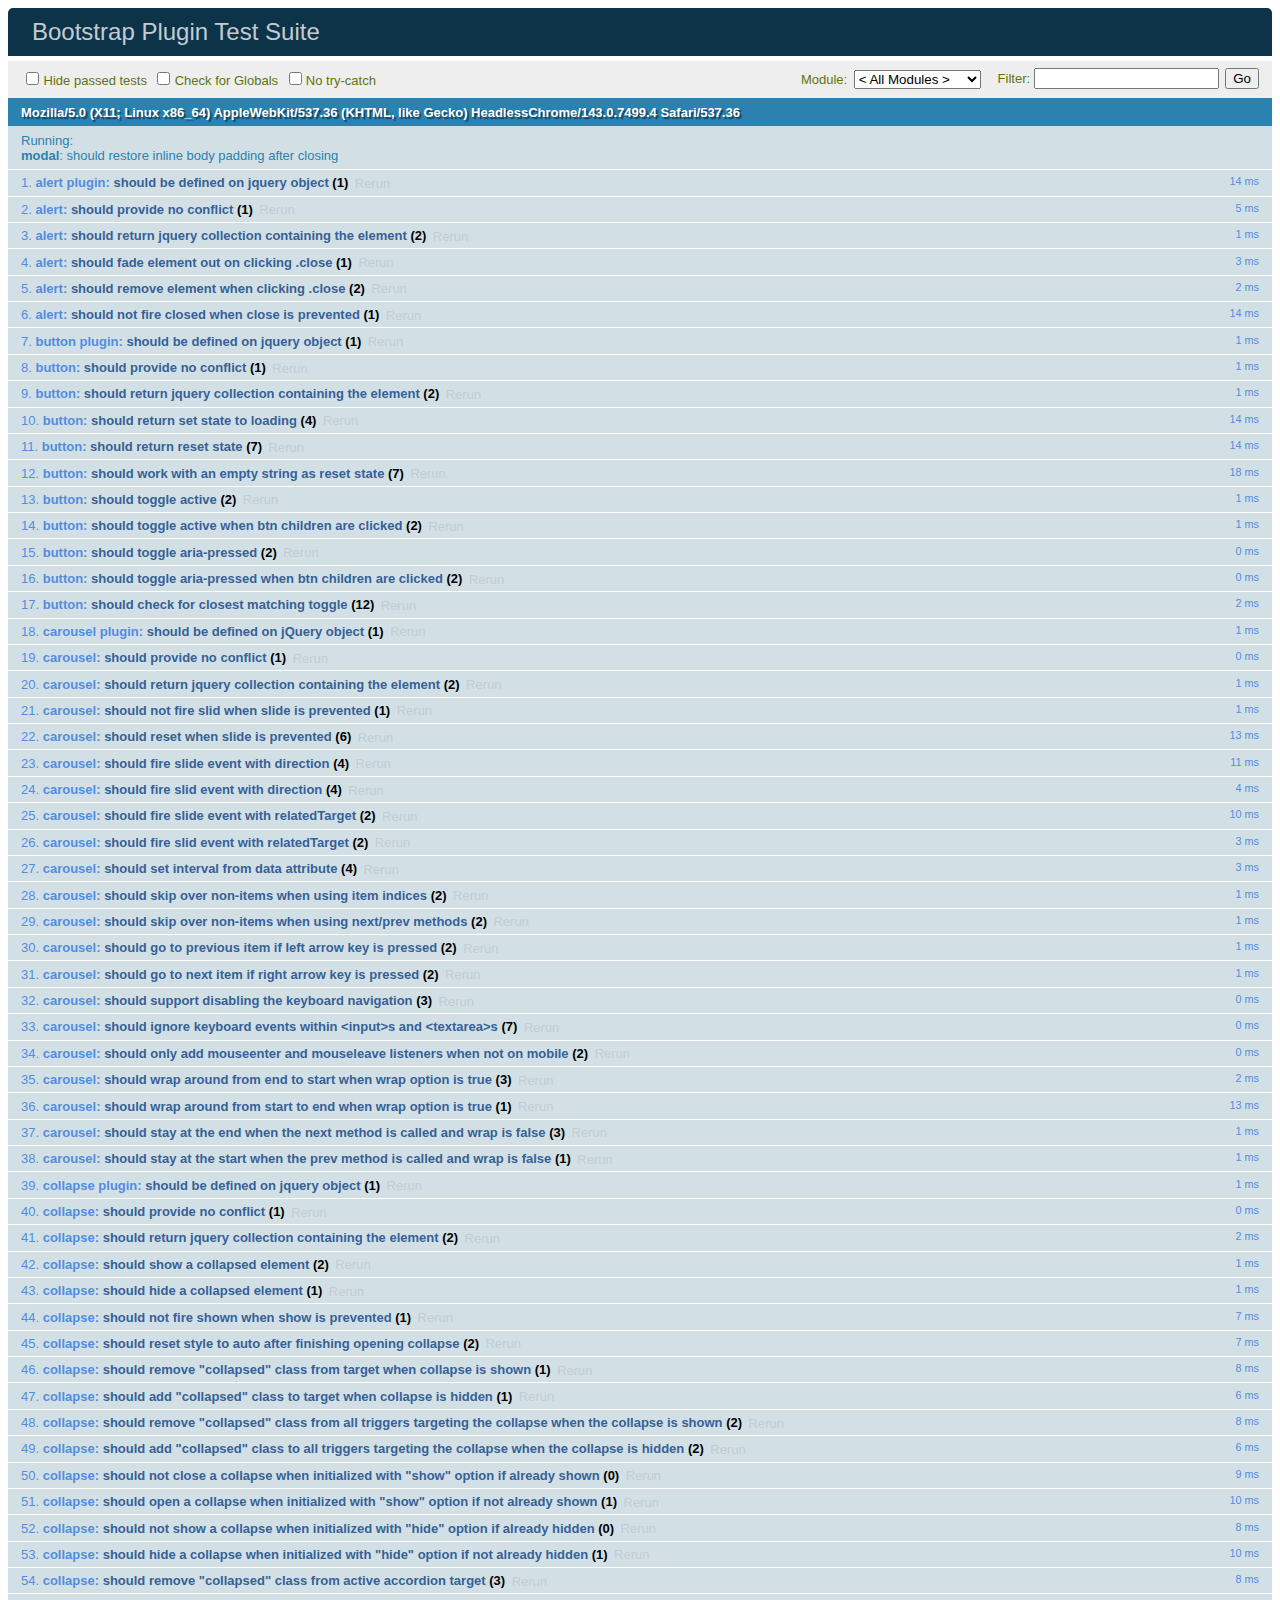
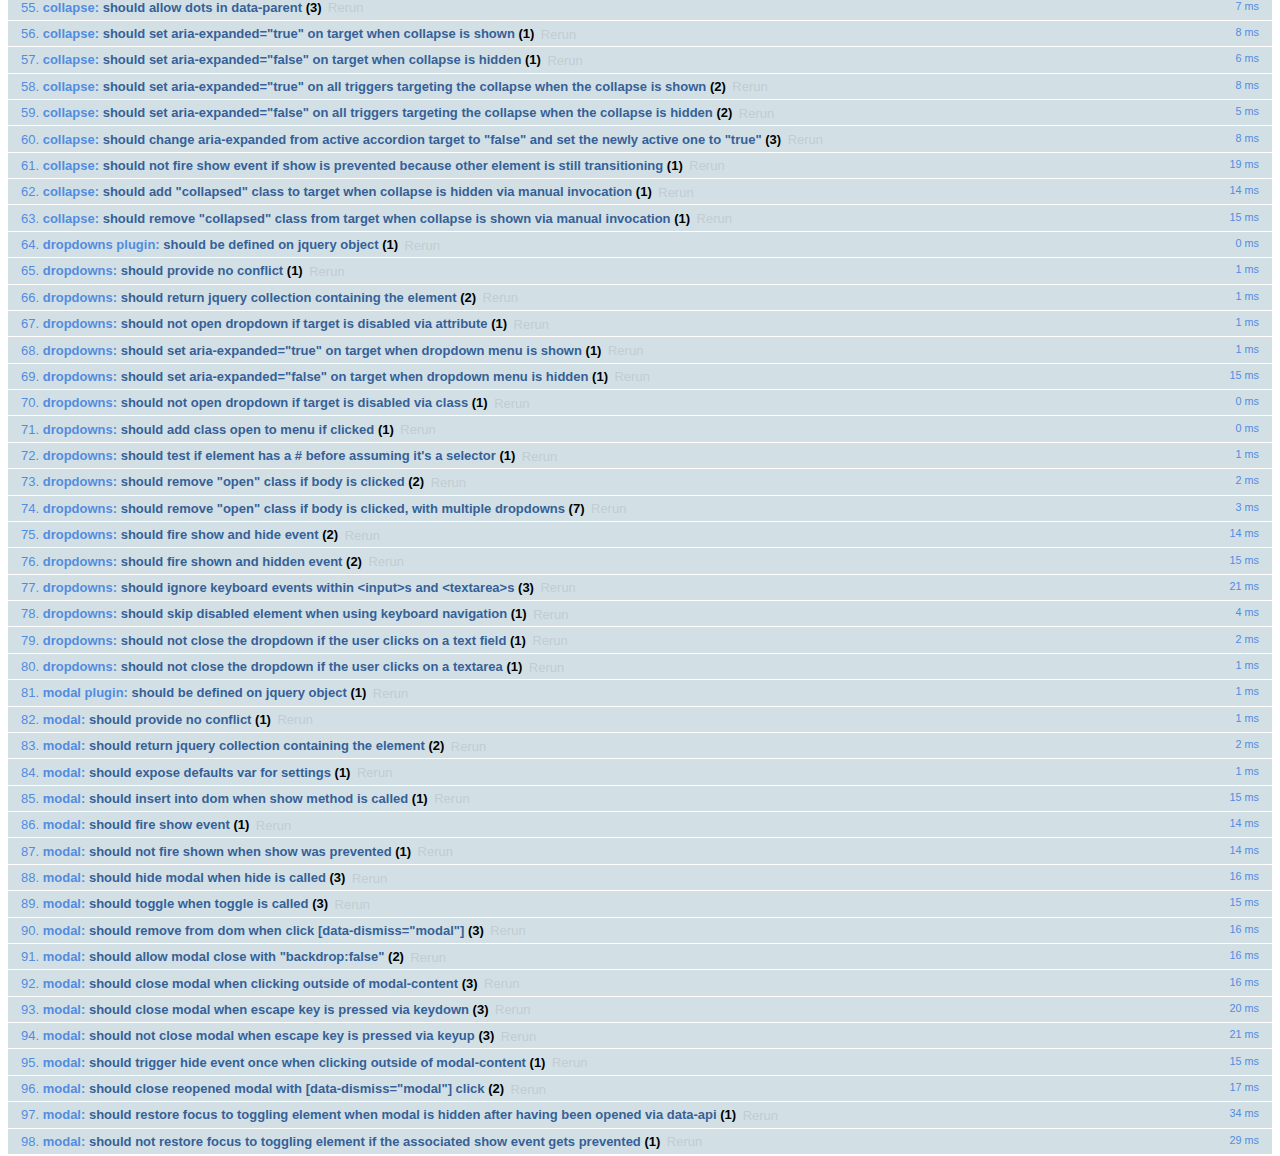
<file: bootstrap/js/tests/index.html>
<!DOCTYPE html>
<html>
  <head>
    <meta charset="utf-8">
    <title>Bootstrap Plugin Test Suite</title>
    <meta name="viewport" content="width=device-width, initial-scale=1">

    <!-- jQuery -->
    <script src="vendor/jquery.min.js"></script>
    <script>
      // Disable jQuery event aliases to ensure we don't accidentally use any of them
      (function () {
        var eventAliases = [
          'blur',
          'focus',
          'focusin',
          'focusout',
          'load',
          'resize',
          'scroll',
          'unload',
          'click',
          'dblclick',
          'mousedown',
          'mouseup',
          'mousemove',
          'mouseover',
          'mouseout',
          'mouseenter',
          'mouseleave',
          'change',
          'select',
          'submit',
          'keydown',
          'keypress',
          'keyup',
          'error',
          'contextmenu',
          'hover',
          'bind',
          'unbind',
          'delegate',
          'undelegate'
        ]
        for (var i = 0; i < eventAliases.length; i++) {
          $.fn[eventAliases[i]] = undefined
        }
      })()
    </script>

    <!-- QUnit -->
    <link rel="stylesheet" href="vendor/qunit.css" media="screen">
    <script src="vendor/qunit.js"></script>
    <script>
      // See https://github.com/axemclion/grunt-saucelabs#test-result-details-with-qunit
      var log = []
      // Require assert.expect in each test.
      QUnit.config.requireExpects = true
      QUnit.done(function (testResults) {
        var tests = []
        for (var i = 0, len = log.length; i < len; i++) {
          var details = log[i]
          tests.push({
            name: details.name,
            result: details.result,
            expected: details.expected,
            actual: details.actual,
            source: details.source
          })
        }
        testResults.tests = tests

        window.global_test_results = testResults
      })

      QUnit.testStart(function (testDetails) {
        $(window).scrollTop(0)
        QUnit.log(function (details) {
          if (!details.result) {
            details.name = testDetails.name
            log.push(details)
          }
        })
      })

      // Cleanup
      QUnit.testDone(function () {
        $('#qunit-fixture').empty()
        $('#modal-test, .modal-backdrop').remove()
      })

      // Display fixture on-screen on iOS to avoid false positives
      if (/iPhone|iPad|iPod/.test(navigator.userAgent)) {
        QUnit.begin(function() {
          $('#qunit-fixture').css({ top: 0, left: 0 })
        })

        QUnit.done(function () {
          $('#qunit-fixture').css({ top: '', left: '' })
        })
      }

      // Disable deprecated global QUnit method aliases in preparation for QUnit v2
      (function () {
        var methodNames = [
          'async',
          'asyncTest',
          'deepEqual',
          'equal',
          'expect',
          'module',
          'notDeepEqual',
          'notEqual',
          'notPropEqual',
          'notStrictEqual',
          'ok',
          'propEqual',
          'push',
          'start',
          'stop',
          'strictEqual',
          'test',
          'throws'
        ];
        for (var i = 0; i < methodNames.length; i++) {
          var methodName = methodNames[i];
          window[methodName] = undefined;
        }
      })();
    </script>

    <!-- Plugin sources -->
    <script>$.support.transition = false</script>
    <script src="../../js/alert.js"></script>
    <script src="../../js/button.js"></script>
    <script src="../../js/carousel.js"></script>
    <script src="../../js/collapse.js"></script>
    <script src="../../js/dropdown.js"></script>
    <script src="../../js/modal.js"></script>
    <script src="../../js/scrollspy.js"></script>
    <script src="../../js/tab.js"></script>
    <script src="../../js/tooltip.js"></script>
    <script src="../../js/popover.js"></script>
    <script src="../../js/affix.js"></script>

    <!-- Unit tests -->
    <script src="unit/alert.js"></script>
    <script src="unit/button.js"></script>
    <script src="unit/carousel.js"></script>
    <script src="unit/collapse.js"></script>
    <script src="unit/dropdown.js"></script>
    <script src="unit/modal.js"></script>
    <script src="unit/scrollspy.js"></script>
    <script src="unit/tab.js"></script>
    <script src="unit/tooltip.js"></script>
    <script src="unit/popover.js"></script>
    <script src="unit/affix.js"></script>

  </head>
  <body>
    <div id="qunit-container">
      <div id="qunit"></div>
      <div id="qunit-fixture"></div>
    </div>
  </body>
</html>
</file>
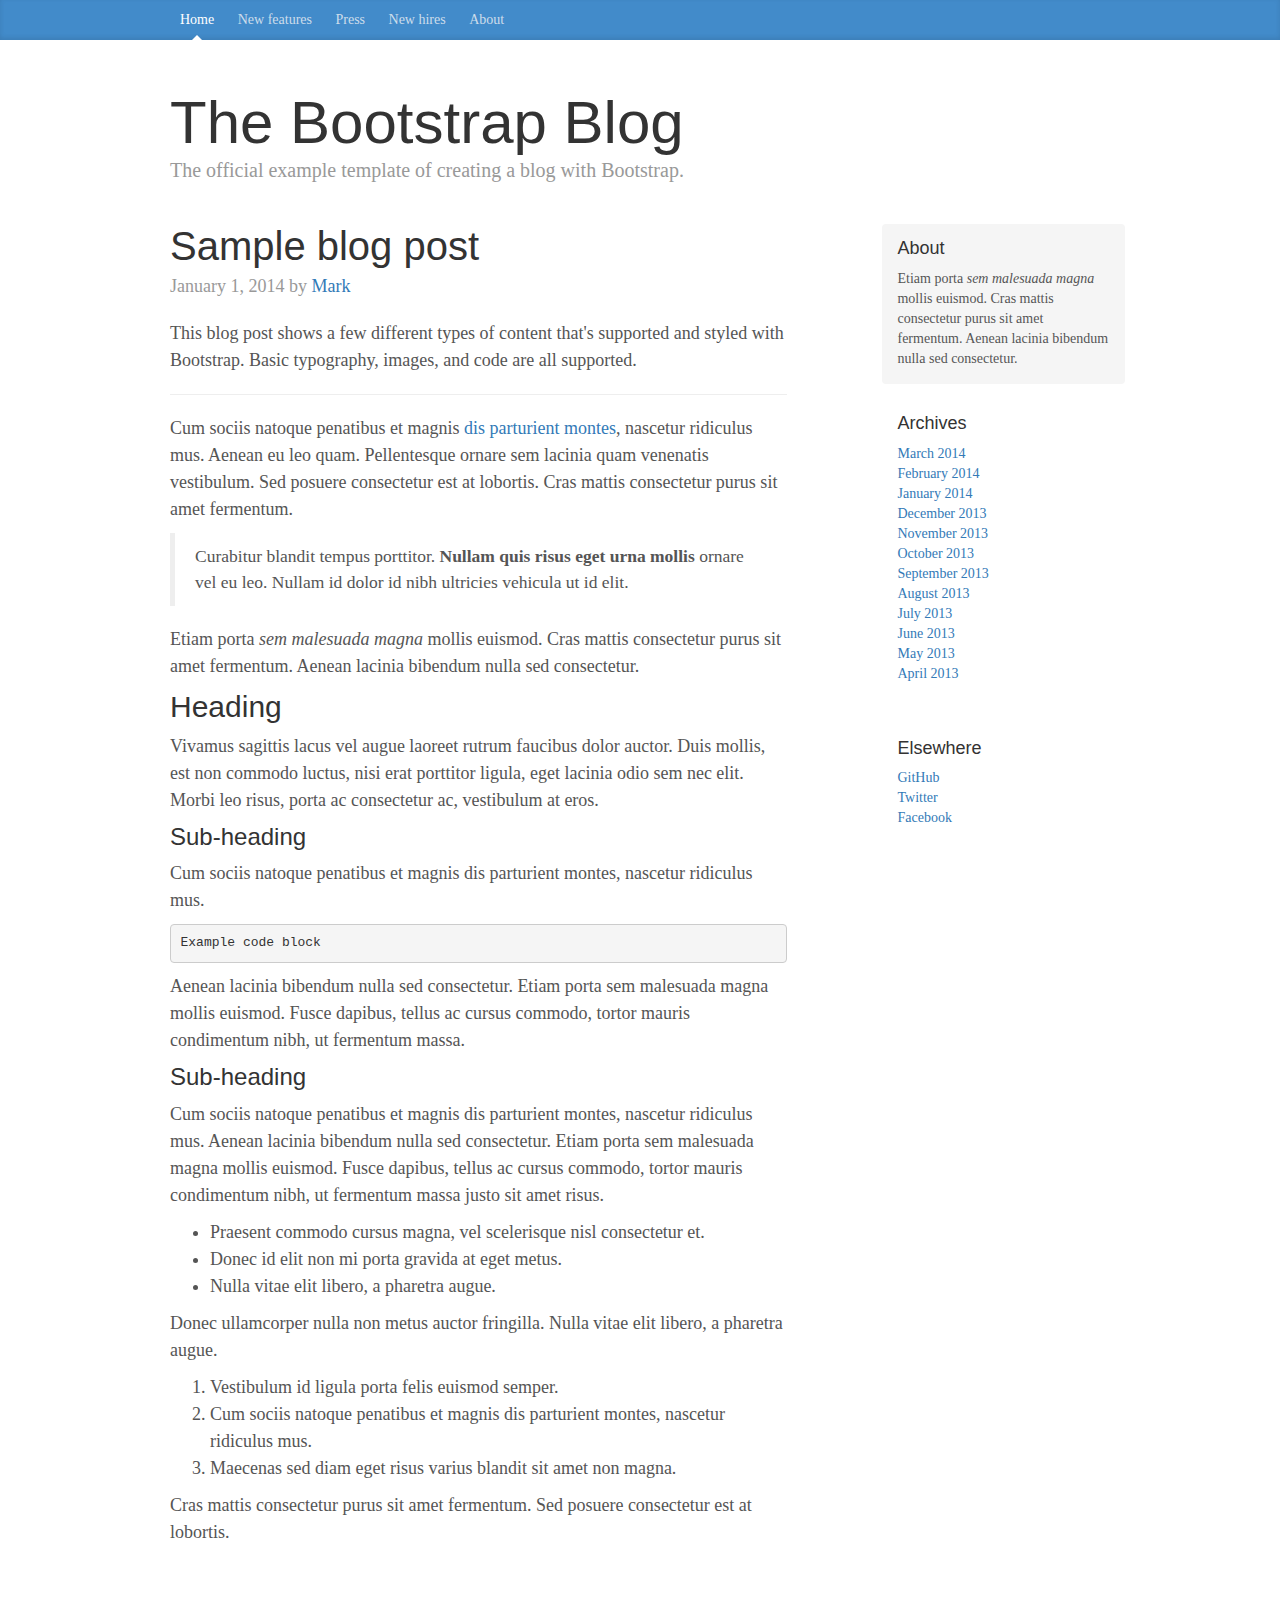
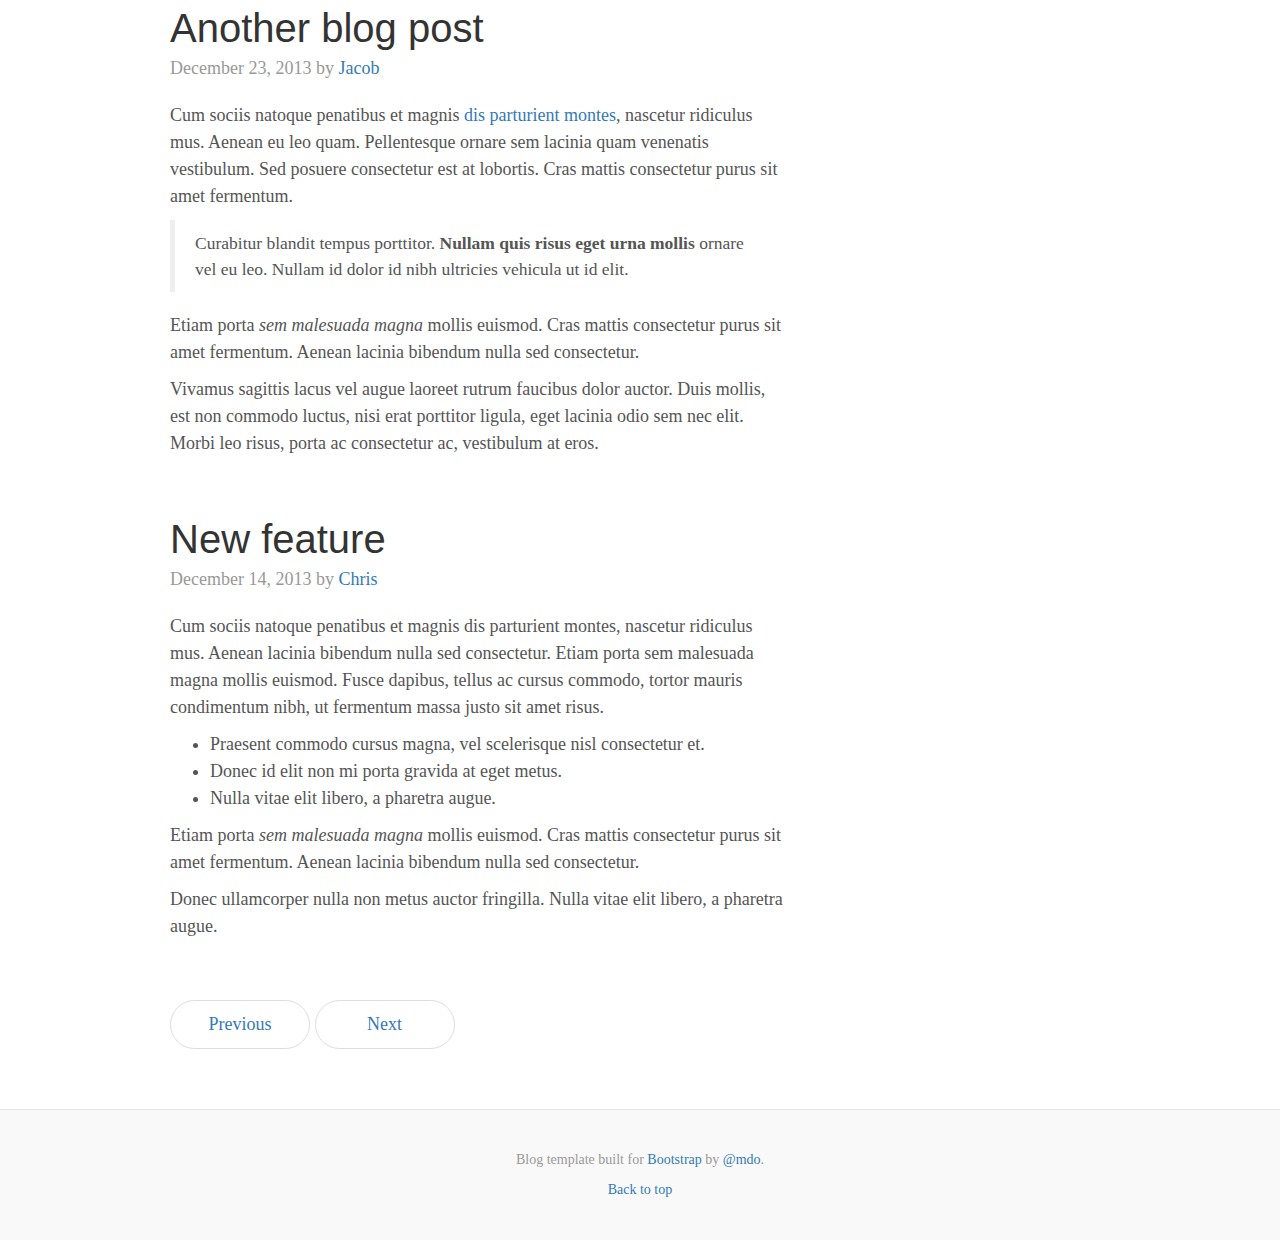
<file: bootstrap/docs/examples/blog/index.html>
<!DOCTYPE html>
<html lang="en">
  <head>
    <meta charset="utf-8">
    <meta http-equiv="X-UA-Compatible" content="IE=edge">
    <meta name="viewport" content="width=device-width, initial-scale=1">
    <!-- The above 3 meta tags *must* come first in the head; any other head content must come *after* these tags -->
    <meta name="description" content="">
    <meta name="author" content="">
    <link rel="icon" href="../../favicon.ico">

    <title>Blog Template for Bootstrap</title>

    <!-- Bootstrap core CSS -->
    <link href="../../dist/css/bootstrap.min.css" rel="stylesheet">

    <!-- Custom styles for this template -->
    <link href="blog.css" rel="stylesheet">

    <!-- Just for debugging purposes. Don't actually copy these 2 lines! -->
    <!--[if lt IE 9]><script src="../../assets/js/ie8-responsive-file-warning.js"></script><![endif]-->
    <script src="../../assets/js/ie-emulation-modes-warning.js"></script>

    <!-- HTML5 shim and Respond.js for IE8 support of HTML5 elements and media queries -->
    <!--[if lt IE 9]>
      <script src="https://oss.maxcdn.com/html5shiv/3.7.2/html5shiv.min.js"></script>
      <script src="https://oss.maxcdn.com/respond/1.4.2/respond.min.js"></script>
    <![endif]-->
  </head>

  <body>

    <div class="blog-masthead">
      <div class="container">
        <nav class="blog-nav">
          <a class="blog-nav-item active" href="#">Home</a>
          <a class="blog-nav-item" href="#">New features</a>
          <a class="blog-nav-item" href="#">Press</a>
          <a class="blog-nav-item" href="#">New hires</a>
          <a class="blog-nav-item" href="#">About</a>
        </nav>
      </div>
    </div>

    <div class="container">

      <div class="blog-header">
        <h1 class="blog-title">The Bootstrap Blog</h1>
        <p class="lead blog-description">The official example template of creating a blog with Bootstrap.</p>
      </div>

      <div class="row">

        <div class="col-sm-8 blog-main">

          <div class="blog-post">
            <h2 class="blog-post-title">Sample blog post</h2>
            <p class="blog-post-meta">January 1, 2014 by <a href="#">Mark</a></p>

            <p>This blog post shows a few different types of content that's supported and styled with Bootstrap. Basic typography, images, and code are all supported.</p>
            <hr>
            <p>Cum sociis natoque penatibus et magnis <a href="#">dis parturient montes</a>, nascetur ridiculus mus. Aenean eu leo quam. Pellentesque ornare sem lacinia quam venenatis vestibulum. Sed posuere consectetur est at lobortis. Cras mattis consectetur purus sit amet fermentum.</p>
            <blockquote>
              <p>Curabitur blandit tempus porttitor. <strong>Nullam quis risus eget urna mollis</strong> ornare vel eu leo. Nullam id dolor id nibh ultricies vehicula ut id elit.</p>
            </blockquote>
            <p>Etiam porta <em>sem malesuada magna</em> mollis euismod. Cras mattis consectetur purus sit amet fermentum. Aenean lacinia bibendum nulla sed consectetur.</p>
            <h2>Heading</h2>
            <p>Vivamus sagittis lacus vel augue laoreet rutrum faucibus dolor auctor. Duis mollis, est non commodo luctus, nisi erat porttitor ligula, eget lacinia odio sem nec elit. Morbi leo risus, porta ac consectetur ac, vestibulum at eros.</p>
            <h3>Sub-heading</h3>
            <p>Cum sociis natoque penatibus et magnis dis parturient montes, nascetur ridiculus mus.</p>
            <pre><code>Example code block</code></pre>
            <p>Aenean lacinia bibendum nulla sed consectetur. Etiam porta sem malesuada magna mollis euismod. Fusce dapibus, tellus ac cursus commodo, tortor mauris condimentum nibh, ut fermentum massa.</p>
            <h3>Sub-heading</h3>
            <p>Cum sociis natoque penatibus et magnis dis parturient montes, nascetur ridiculus mus. Aenean lacinia bibendum nulla sed consectetur. Etiam porta sem malesuada magna mollis euismod. Fusce dapibus, tellus ac cursus commodo, tortor mauris condimentum nibh, ut fermentum massa justo sit amet risus.</p>
            <ul>
              <li>Praesent commodo cursus magna, vel scelerisque nisl consectetur et.</li>
              <li>Donec id elit non mi porta gravida at eget metus.</li>
              <li>Nulla vitae elit libero, a pharetra augue.</li>
            </ul>
            <p>Donec ullamcorper nulla non metus auctor fringilla. Nulla vitae elit libero, a pharetra augue.</p>
            <ol>
              <li>Vestibulum id ligula porta felis euismod semper.</li>
              <li>Cum sociis natoque penatibus et magnis dis parturient montes, nascetur ridiculus mus.</li>
              <li>Maecenas sed diam eget risus varius blandit sit amet non magna.</li>
            </ol>
            <p>Cras mattis consectetur purus sit amet fermentum. Sed posuere consectetur est at lobortis.</p>
          </div><!-- /.blog-post -->

          <div class="blog-post">
            <h2 class="blog-post-title">Another blog post</h2>
            <p class="blog-post-meta">December 23, 2013 by <a href="#">Jacob</a></p>

            <p>Cum sociis natoque penatibus et magnis <a href="#">dis parturient montes</a>, nascetur ridiculus mus. Aenean eu leo quam. Pellentesque ornare sem lacinia quam venenatis vestibulum. Sed posuere consectetur est at lobortis. Cras mattis consectetur purus sit amet fermentum.</p>
            <blockquote>
              <p>Curabitur blandit tempus porttitor. <strong>Nullam quis risus eget urna mollis</strong> ornare vel eu leo. Nullam id dolor id nibh ultricies vehicula ut id elit.</p>
            </blockquote>
            <p>Etiam porta <em>sem malesuada magna</em> mollis euismod. Cras mattis consectetur purus sit amet fermentum. Aenean lacinia bibendum nulla sed consectetur.</p>
            <p>Vivamus sagittis lacus vel augue laoreet rutrum faucibus dolor auctor. Duis mollis, est non commodo luctus, nisi erat porttitor ligula, eget lacinia odio sem nec elit. Morbi leo risus, porta ac consectetur ac, vestibulum at eros.</p>
          </div><!-- /.blog-post -->

          <div class="blog-post">
            <h2 class="blog-post-title">New feature</h2>
            <p class="blog-post-meta">December 14, 2013 by <a href="#">Chris</a></p>

            <p>Cum sociis natoque penatibus et magnis dis parturient montes, nascetur ridiculus mus. Aenean lacinia bibendum nulla sed consectetur. Etiam porta sem malesuada magna mollis euismod. Fusce dapibus, tellus ac cursus commodo, tortor mauris condimentum nibh, ut fermentum massa justo sit amet risus.</p>
            <ul>
              <li>Praesent commodo cursus magna, vel scelerisque nisl consectetur et.</li>
              <li>Donec id elit non mi porta gravida at eget metus.</li>
              <li>Nulla vitae elit libero, a pharetra augue.</li>
            </ul>
            <p>Etiam porta <em>sem malesuada magna</em> mollis euismod. Cras mattis consectetur purus sit amet fermentum. Aenean lacinia bibendum nulla sed consectetur.</p>
            <p>Donec ullamcorper nulla non metus auctor fringilla. Nulla vitae elit libero, a pharetra augue.</p>
          </div><!-- /.blog-post -->

          <nav>
            <ul class="pager">
              <li><a href="#">Previous</a></li>
              <li><a href="#">Next</a></li>
            </ul>
          </nav>

        </div><!-- /.blog-main -->

        <div class="col-sm-3 col-sm-offset-1 blog-sidebar">
          <div class="sidebar-module sidebar-module-inset">
            <h4>About</h4>
            <p>Etiam porta <em>sem malesuada magna</em> mollis euismod. Cras mattis consectetur purus sit amet fermentum. Aenean lacinia bibendum nulla sed consectetur.</p>
          </div>
          <div class="sidebar-module">
            <h4>Archives</h4>
            <ol class="list-unstyled">
              <li><a href="#">March 2014</a></li>
              <li><a href="#">February 2014</a></li>
              <li><a href="#">January 2014</a></li>
              <li><a href="#">December 2013</a></li>
              <li><a href="#">November 2013</a></li>
              <li><a href="#">October 2013</a></li>
              <li><a href="#">September 2013</a></li>
              <li><a href="#">August 2013</a></li>
              <li><a href="#">July 2013</a></li>
              <li><a href="#">June 2013</a></li>
              <li><a href="#">May 2013</a></li>
              <li><a href="#">April 2013</a></li>
            </ol>
          </div>
          <div class="sidebar-module">
            <h4>Elsewhere</h4>
            <ol class="list-unstyled">
              <li><a href="#">GitHub</a></li>
              <li><a href="#">Twitter</a></li>
              <li><a href="#">Facebook</a></li>
            </ol>
          </div>
        </div><!-- /.blog-sidebar -->

      </div><!-- /.row -->

    </div><!-- /.container -->

    <footer class="blog-footer">
      <p>Blog template built for <a href="http://getbootstrap.com">Bootstrap</a> by <a href="https://twitter.com/mdo">@mdo</a>.</p>
      <p>
        <a href="#">Back to top</a>
      </p>
    </footer>


    <!-- Bootstrap core JavaScript
    ================================================== -->
    <!-- Placed at the end of the document so the pages load faster -->
    <script src="https://ajax.googleapis.com/ajax/libs/jquery/1.11.3/jquery.min.js"></script>
    <script src="../../dist/js/bootstrap.min.js"></script>
    <!-- IE10 viewport hack for Surface/desktop Windows 8 bug -->
    <script src="../../assets/js/ie10-viewport-bug-workaround.js"></script>
  </body>
</html>
</file>
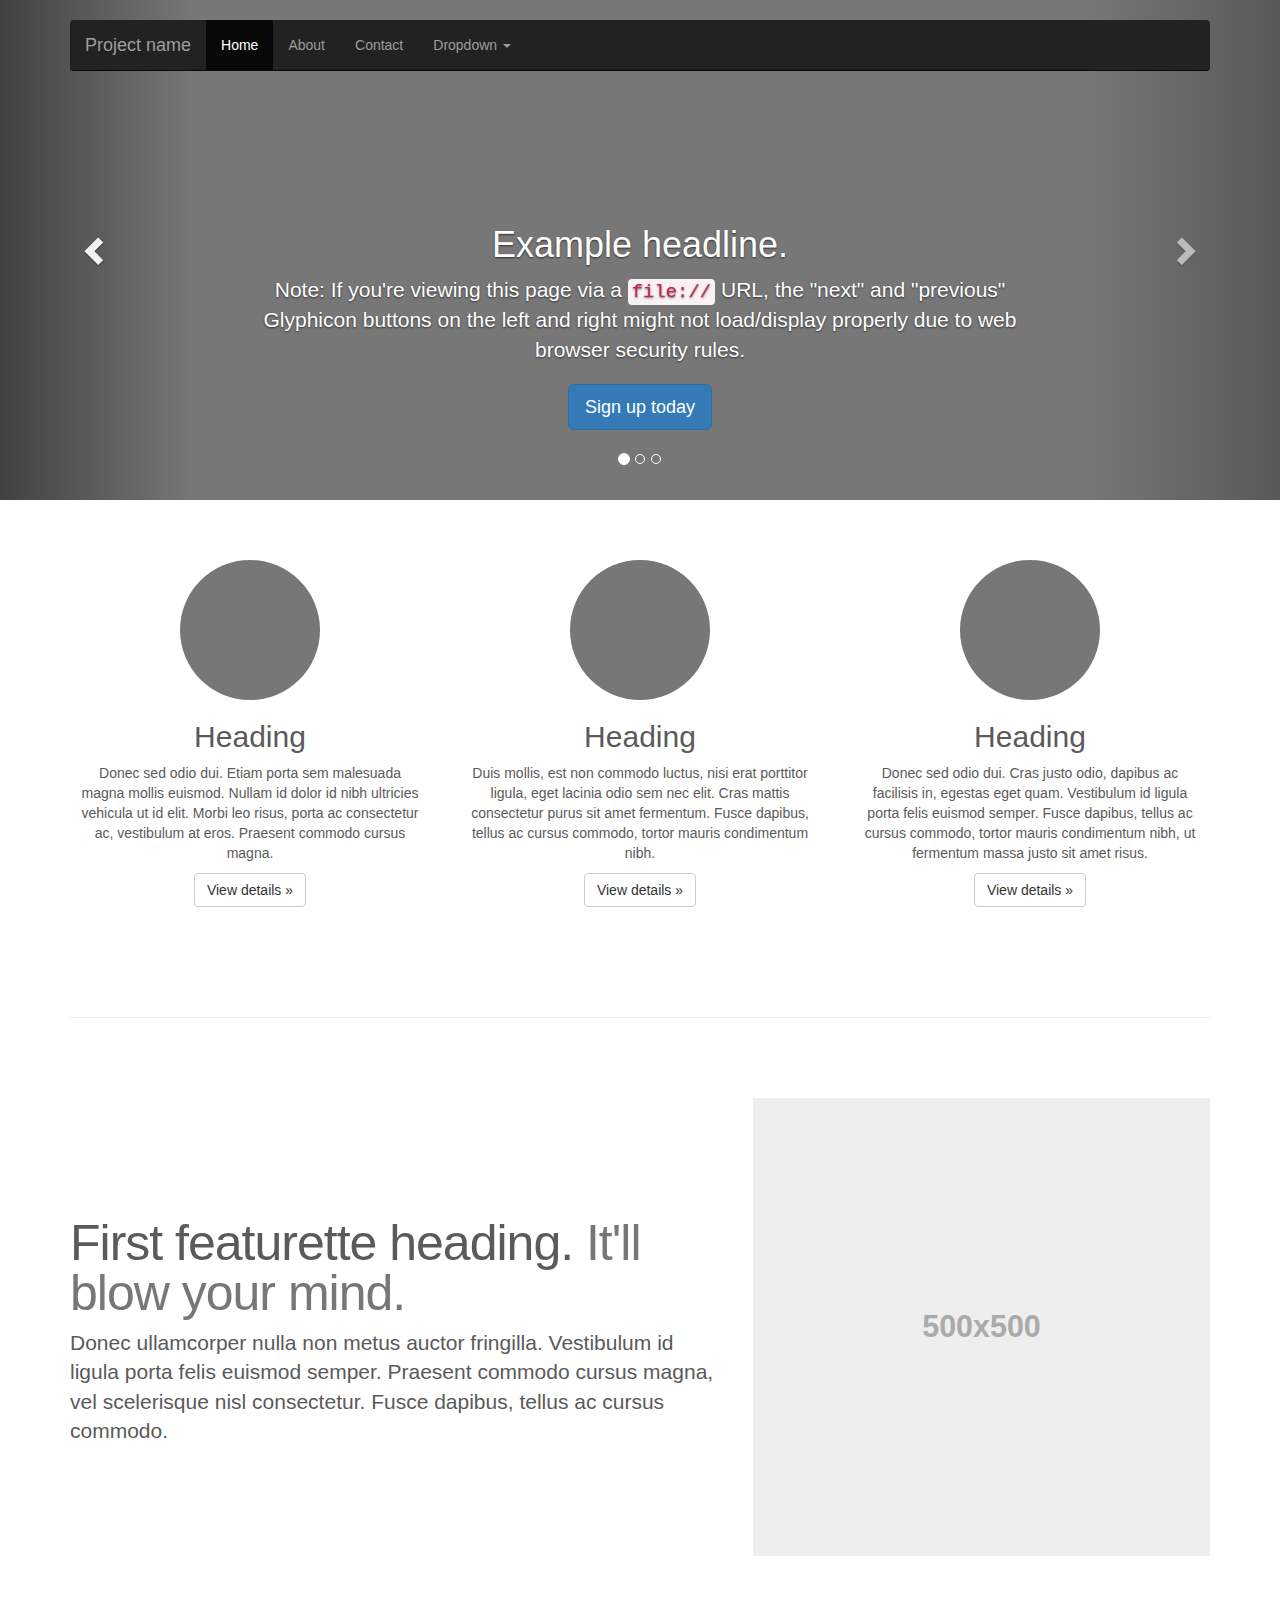
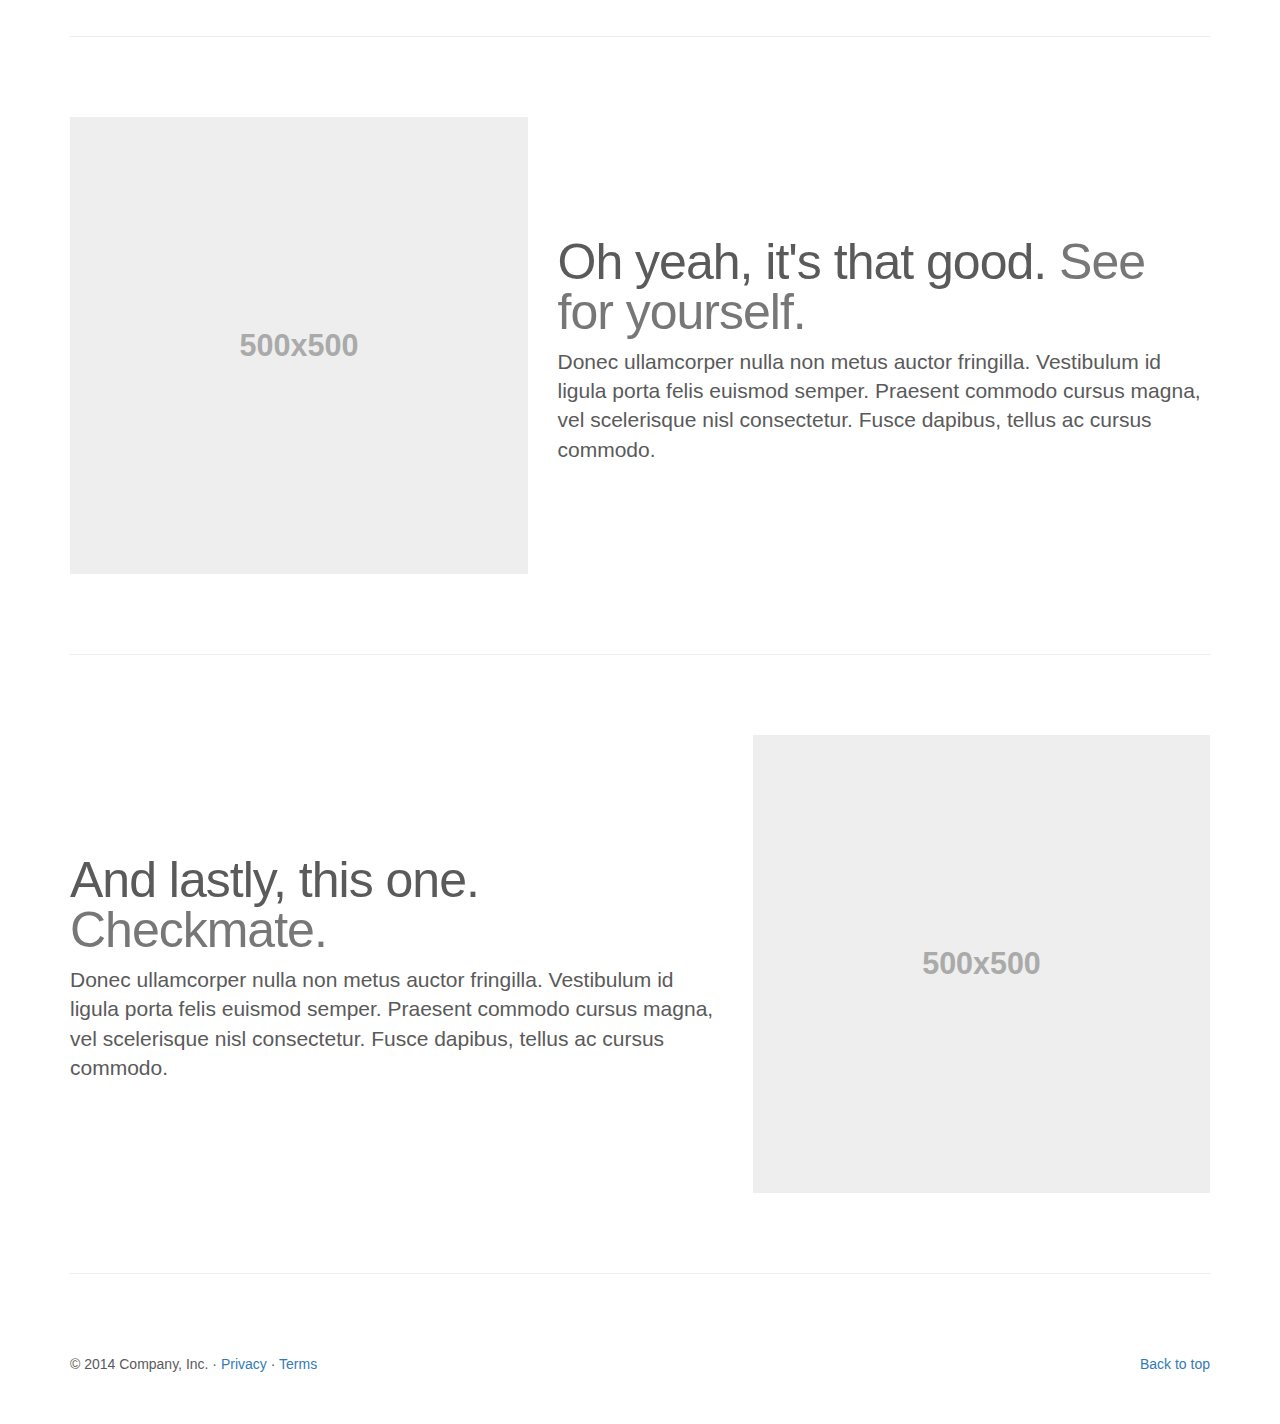
<file: bootstrap/docs/examples/carousel/index.html>
<!DOCTYPE html>
<html lang="en">
  <head>
    <meta charset="utf-8">
    <meta http-equiv="X-UA-Compatible" content="IE=edge">
    <meta name="viewport" content="width=device-width, initial-scale=1">
    <!-- The above 3 meta tags *must* come first in the head; any other head content must come *after* these tags -->
    <meta name="description" content="">
    <meta name="author" content="">
    <link rel="icon" href="../../favicon.ico">

    <title>Carousel Template for Bootstrap</title>

    <!-- Bootstrap core CSS -->
    <link href="../../dist/css/bootstrap.min.css" rel="stylesheet">

    <!-- Just for debugging purposes. Don't actually copy these 2 lines! -->
    <!--[if lt IE 9]><script src="../../assets/js/ie8-responsive-file-warning.js"></script><![endif]-->
    <script src="../../assets/js/ie-emulation-modes-warning.js"></script>

    <!-- HTML5 shim and Respond.js for IE8 support of HTML5 elements and media queries -->
    <!--[if lt IE 9]>
      <script src="https://oss.maxcdn.com/html5shiv/3.7.2/html5shiv.min.js"></script>
      <script src="https://oss.maxcdn.com/respond/1.4.2/respond.min.js"></script>
    <![endif]-->

    <!-- Custom styles for this template -->
    <link href="carousel.css" rel="stylesheet">
  </head>
<!-- NAVBAR
================================================== -->
  <body>
    <div class="navbar-wrapper">
      <div class="container">

        <nav class="navbar navbar-inverse navbar-static-top">
          <div class="container">
            <div class="navbar-header">
              <button type="button" class="navbar-toggle collapsed" data-toggle="collapse" data-target="#navbar" aria-expanded="false" aria-controls="navbar">
                <span class="sr-only">Toggle navigation</span>
                <span class="icon-bar"></span>
                <span class="icon-bar"></span>
                <span class="icon-bar"></span>
              </button>
              <a class="navbar-brand" href="#">Project name</a>
            </div>
            <div id="navbar" class="navbar-collapse collapse">
              <ul class="nav navbar-nav">
                <li class="active"><a href="#">Home</a></li>
                <li><a href="#about">About</a></li>
                <li><a href="#contact">Contact</a></li>
                <li class="dropdown">
                  <a href="#" class="dropdown-toggle" data-toggle="dropdown" role="button" aria-haspopup="true" aria-expanded="false">Dropdown <span class="caret"></span></a>
                  <ul class="dropdown-menu">
                    <li><a href="#">Action</a></li>
                    <li><a href="#">Another action</a></li>
                    <li><a href="#">Something else here</a></li>
                    <li role="separator" class="divider"></li>
                    <li class="dropdown-header">Nav header</li>
                    <li><a href="#">Separated link</a></li>
                    <li><a href="#">One more separated link</a></li>
                  </ul>
                </li>
              </ul>
            </div>
          </div>
        </nav>

      </div>
    </div>


    <!-- Carousel
    ================================================== -->
    <div id="myCarousel" class="carousel slide" data-ride="carousel">
      <!-- Indicators -->
      <ol class="carousel-indicators">
        <li data-target="#myCarousel" data-slide-to="0" class="active"></li>
        <li data-target="#myCarousel" data-slide-to="1"></li>
        <li data-target="#myCarousel" data-slide-to="2"></li>
      </ol>
      <div class="carousel-inner" role="listbox">
        <div class="item active">
          <img class="first-slide" src="[data-uri]" alt="First slide">
          <div class="container">
            <div class="carousel-caption">
              <h1>Example headline.</h1>
              <p>Note: If you're viewing this page via a <code>file://</code> URL, the "next" and "previous" Glyphicon buttons on the left and right might not load/display properly due to web browser security rules.</p>
              <p><a class="btn btn-lg btn-primary" href="#" role="button">Sign up today</a></p>
            </div>
          </div>
        </div>
        <div class="item">
          <img class="second-slide" src="[data-uri]" alt="Second slide">
          <div class="container">
            <div class="carousel-caption">
              <h1>Another example headline.</h1>
              <p>Cras justo odio, dapibus ac facilisis in, egestas eget quam. Donec id elit non mi porta gravida at eget metus. Nullam id dolor id nibh ultricies vehicula ut id elit.</p>
              <p><a class="btn btn-lg btn-primary" href="#" role="button">Learn more</a></p>
            </div>
          </div>
        </div>
        <div class="item">
          <img class="third-slide" src="[data-uri]" alt="Third slide">
          <div class="container">
            <div class="carousel-caption">
              <h1>One more for good measure.</h1>
              <p>Cras justo odio, dapibus ac facilisis in, egestas eget quam. Donec id elit non mi porta gravida at eget metus. Nullam id dolor id nibh ultricies vehicula ut id elit.</p>
              <p><a class="btn btn-lg btn-primary" href="#" role="button">Browse gallery</a></p>
            </div>
          </div>
        </div>
      </div>
      <a class="left carousel-control" href="#myCarousel" role="button" data-slide="prev">
        <span class="glyphicon glyphicon-chevron-left" aria-hidden="true"></span>
        <span class="sr-only">Previous</span>
      </a>
      <a class="right carousel-control" href="#myCarousel" role="button" data-slide="next">
        <span class="glyphicon glyphicon-chevron-right" aria-hidden="true"></span>
        <span class="sr-only">Next</span>
      </a>
    </div><!-- /.carousel -->


    <!-- Marketing messaging and featurettes
    ================================================== -->
    <!-- Wrap the rest of the page in another container to center all the content. -->

    <div class="container marketing">

      <!-- Three columns of text below the carousel -->
      <div class="row">
        <div class="col-lg-4">
          <img class="img-circle" src="[data-uri]" alt="Generic placeholder image" width="140" height="140">
          <h2>Heading</h2>
          <p>Donec sed odio dui. Etiam porta sem malesuada magna mollis euismod. Nullam id dolor id nibh ultricies vehicula ut id elit. Morbi leo risus, porta ac consectetur ac, vestibulum at eros. Praesent commodo cursus magna.</p>
          <p><a class="btn btn-default" href="#" role="button">View details &raquo;</a></p>
        </div><!-- /.col-lg-4 -->
        <div class="col-lg-4">
          <img class="img-circle" src="[data-uri]" alt="Generic placeholder image" width="140" height="140">
          <h2>Heading</h2>
          <p>Duis mollis, est non commodo luctus, nisi erat porttitor ligula, eget lacinia odio sem nec elit. Cras mattis consectetur purus sit amet fermentum. Fusce dapibus, tellus ac cursus commodo, tortor mauris condimentum nibh.</p>
          <p><a class="btn btn-default" href="#" role="button">View details &raquo;</a></p>
        </div><!-- /.col-lg-4 -->
        <div class="col-lg-4">
          <img class="img-circle" src="[data-uri]" alt="Generic placeholder image" width="140" height="140">
          <h2>Heading</h2>
          <p>Donec sed odio dui. Cras justo odio, dapibus ac facilisis in, egestas eget quam. Vestibulum id ligula porta felis euismod semper. Fusce dapibus, tellus ac cursus commodo, tortor mauris condimentum nibh, ut fermentum massa justo sit amet risus.</p>
          <p><a class="btn btn-default" href="#" role="button">View details &raquo;</a></p>
        </div><!-- /.col-lg-4 -->
      </div><!-- /.row -->


      <!-- START THE FEATURETTES -->

      <hr class="featurette-divider">

      <div class="row featurette">
        <div class="col-md-7">
          <h2 class="featurette-heading">First featurette heading. <span class="text-muted">It'll blow your mind.</span></h2>
          <p class="lead">Donec ullamcorper nulla non metus auctor fringilla. Vestibulum id ligula porta felis euismod semper. Praesent commodo cursus magna, vel scelerisque nisl consectetur. Fusce dapibus, tellus ac cursus commodo.</p>
        </div>
        <div class="col-md-5">
          <img class="featurette-image img-responsive center-block" data-src="holder.js/500x500/auto" alt="Generic placeholder image">
        </div>
      </div>

      <hr class="featurette-divider">

      <div class="row featurette">
        <div class="col-md-7 col-md-push-5">
          <h2 class="featurette-heading">Oh yeah, it's that good. <span class="text-muted">See for yourself.</span></h2>
          <p class="lead">Donec ullamcorper nulla non metus auctor fringilla. Vestibulum id ligula porta felis euismod semper. Praesent commodo cursus magna, vel scelerisque nisl consectetur. Fusce dapibus, tellus ac cursus commodo.</p>
        </div>
        <div class="col-md-5 col-md-pull-7">
          <img class="featurette-image img-responsive center-block" data-src="holder.js/500x500/auto" alt="Generic placeholder image">
        </div>
      </div>

      <hr class="featurette-divider">

      <div class="row featurette">
        <div class="col-md-7">
          <h2 class="featurette-heading">And lastly, this one. <span class="text-muted">Checkmate.</span></h2>
          <p class="lead">Donec ullamcorper nulla non metus auctor fringilla. Vestibulum id ligula porta felis euismod semper. Praesent commodo cursus magna, vel scelerisque nisl consectetur. Fusce dapibus, tellus ac cursus commodo.</p>
        </div>
        <div class="col-md-5">
          <img class="featurette-image img-responsive center-block" data-src="holder.js/500x500/auto" alt="Generic placeholder image">
        </div>
      </div>

      <hr class="featurette-divider">

      <!-- /END THE FEATURETTES -->


      <!-- FOOTER -->
      <footer>
        <p class="pull-right"><a href="#">Back to top</a></p>
        <p>&copy; 2014 Company, Inc. &middot; <a href="#">Privacy</a> &middot; <a href="#">Terms</a></p>
      </footer>

    </div><!-- /.container -->


    <!-- Bootstrap core JavaScript
    ================================================== -->
    <!-- Placed at the end of the document so the pages load faster -->
    <script src="https://ajax.googleapis.com/ajax/libs/jquery/1.11.3/jquery.min.js"></script>
    <script src="../../dist/js/bootstrap.min.js"></script>
    <!-- Just to make our placeholder images work. Don't actually copy the next line! -->
    <script src="../../assets/js/vendor/holder.min.js"></script>
    <!-- IE10 viewport hack for Surface/desktop Windows 8 bug -->
    <script src="../../assets/js/ie10-viewport-bug-workaround.js"></script>
  </body>
</html>
</file>
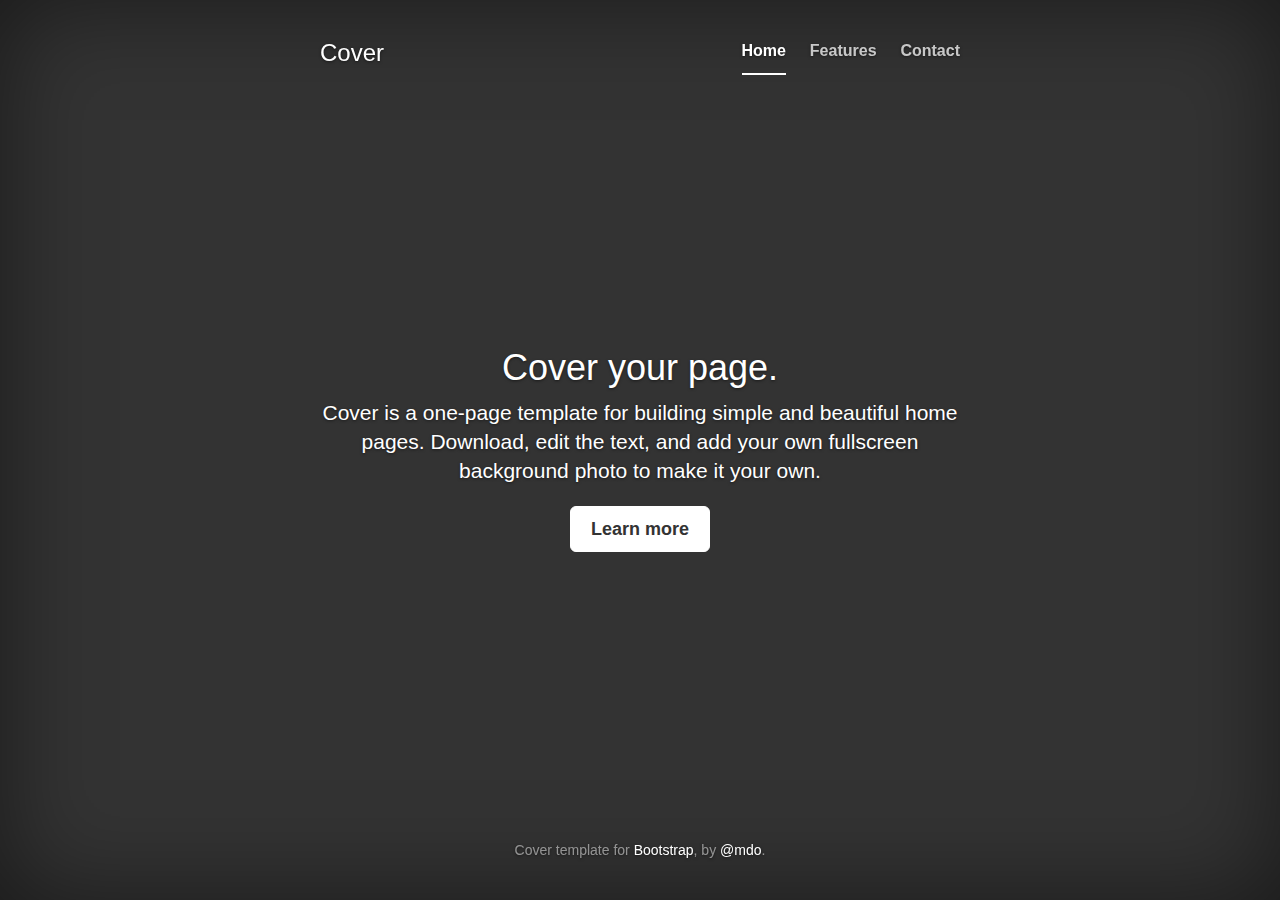
<file: bootstrap/docs/examples/cover/index.html>
<!DOCTYPE html>
<html lang="en">
  <head>
    <meta charset="utf-8">
    <meta http-equiv="X-UA-Compatible" content="IE=edge">
    <meta name="viewport" content="width=device-width, initial-scale=1">
    <!-- The above 3 meta tags *must* come first in the head; any other head content must come *after* these tags -->
    <meta name="description" content="">
    <meta name="author" content="">
    <link rel="icon" href="../../favicon.ico">

    <title>Cover Template for Bootstrap</title>

    <!-- Bootstrap core CSS -->
    <link href="../../dist/css/bootstrap.min.css" rel="stylesheet">

    <!-- Custom styles for this template -->
    <link href="cover.css" rel="stylesheet">

    <!-- Just for debugging purposes. Don't actually copy these 2 lines! -->
    <!--[if lt IE 9]><script src="../../assets/js/ie8-responsive-file-warning.js"></script><![endif]-->
    <script src="../../assets/js/ie-emulation-modes-warning.js"></script>

    <!-- HTML5 shim and Respond.js for IE8 support of HTML5 elements and media queries -->
    <!--[if lt IE 9]>
      <script src="https://oss.maxcdn.com/html5shiv/3.7.2/html5shiv.min.js"></script>
      <script src="https://oss.maxcdn.com/respond/1.4.2/respond.min.js"></script>
    <![endif]-->
  </head>

  <body>

    <div class="site-wrapper">

      <div class="site-wrapper-inner">

        <div class="cover-container">

          <div class="masthead clearfix">
            <div class="inner">
              <h3 class="masthead-brand">Cover</h3>
              <nav>
                <ul class="nav masthead-nav">
                  <li class="active"><a href="#">Home</a></li>
                  <li><a href="#">Features</a></li>
                  <li><a href="#">Contact</a></li>
                </ul>
              </nav>
            </div>
          </div>

          <div class="inner cover">
            <h1 class="cover-heading">Cover your page.</h1>
            <p class="lead">Cover is a one-page template for building simple and beautiful home pages. Download, edit the text, and add your own fullscreen background photo to make it your own.</p>
            <p class="lead">
              <a href="#" class="btn btn-lg btn-default">Learn more</a>
            </p>
          </div>

          <div class="mastfoot">
            <div class="inner">
              <p>Cover template for <a href="http://getbootstrap.com">Bootstrap</a>, by <a href="https://twitter.com/mdo">@mdo</a>.</p>
            </div>
          </div>

        </div>

      </div>

    </div>

    <!-- Bootstrap core JavaScript
    ================================================== -->
    <!-- Placed at the end of the document so the pages load faster -->
    <script src="https://ajax.googleapis.com/ajax/libs/jquery/1.11.3/jquery.min.js"></script>
    <script src="../../dist/js/bootstrap.min.js"></script>
    <!-- IE10 viewport hack for Surface/desktop Windows 8 bug -->
    <script src="../../assets/js/ie10-viewport-bug-workaround.js"></script>
  </body>
</html>
</file>
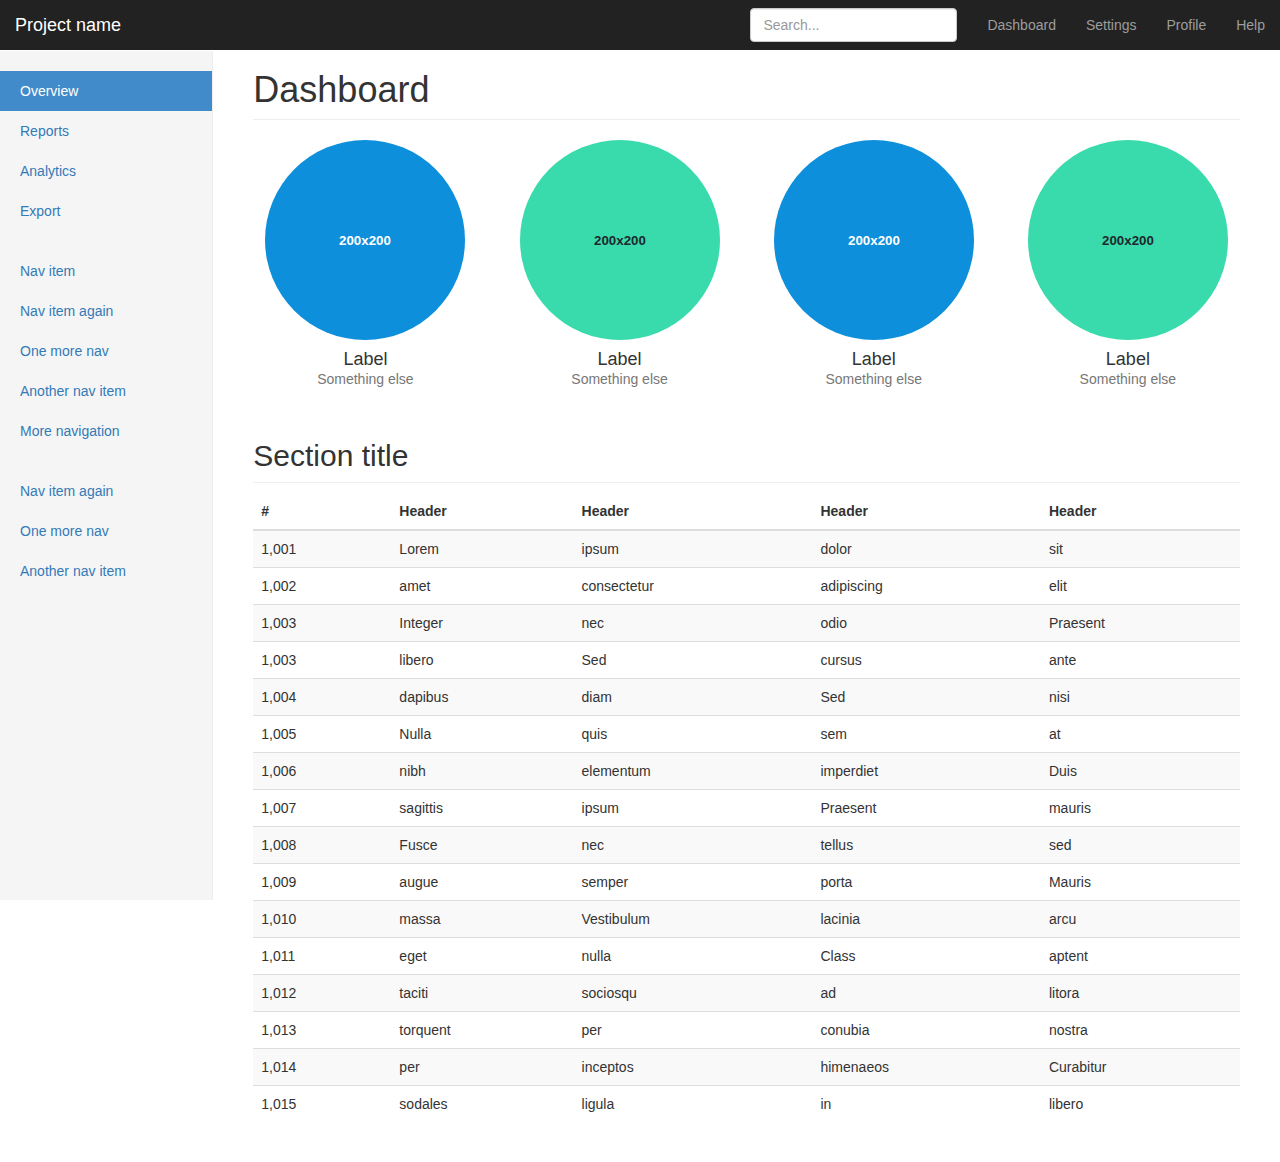
<file: bootstrap/docs/examples/dashboard/index.html>
<!DOCTYPE html>
<html lang="en">
  <head>
    <meta charset="utf-8">
    <meta http-equiv="X-UA-Compatible" content="IE=edge">
    <meta name="viewport" content="width=device-width, initial-scale=1">
    <!-- The above 3 meta tags *must* come first in the head; any other head content must come *after* these tags -->
    <meta name="description" content="">
    <meta name="author" content="">
    <link rel="icon" href="../../favicon.ico">

    <title>Dashboard Template for Bootstrap</title>

    <!-- Bootstrap core CSS -->
    <link href="../../dist/css/bootstrap.min.css" rel="stylesheet">

    <!-- Custom styles for this template -->
    <link href="dashboard.css" rel="stylesheet">

    <!-- Just for debugging purposes. Don't actually copy these 2 lines! -->
    <!--[if lt IE 9]><script src="../../assets/js/ie8-responsive-file-warning.js"></script><![endif]-->
    <script src="../../assets/js/ie-emulation-modes-warning.js"></script>

    <!-- HTML5 shim and Respond.js for IE8 support of HTML5 elements and media queries -->
    <!--[if lt IE 9]>
      <script src="https://oss.maxcdn.com/html5shiv/3.7.2/html5shiv.min.js"></script>
      <script src="https://oss.maxcdn.com/respond/1.4.2/respond.min.js"></script>
    <![endif]-->
  </head>

  <body>

    <nav class="navbar navbar-inverse navbar-fixed-top">
      <div class="container-fluid">
        <div class="navbar-header">
          <button type="button" class="navbar-toggle collapsed" data-toggle="collapse" data-target="#navbar" aria-expanded="false" aria-controls="navbar">
            <span class="sr-only">Toggle navigation</span>
            <span class="icon-bar"></span>
            <span class="icon-bar"></span>
            <span class="icon-bar"></span>
          </button>
          <a class="navbar-brand" href="#">Project name</a>
        </div>
        <div id="navbar" class="navbar-collapse collapse">
          <ul class="nav navbar-nav navbar-right">
            <li><a href="#">Dashboard</a></li>
            <li><a href="#">Settings</a></li>
            <li><a href="#">Profile</a></li>
            <li><a href="#">Help</a></li>
          </ul>
          <form class="navbar-form navbar-right">
            <input type="text" class="form-control" placeholder="Search...">
          </form>
        </div>
      </div>
    </nav>

    <div class="container-fluid">
      <div class="row">
        <div class="col-sm-3 col-md-2 sidebar">
          <ul class="nav nav-sidebar">
            <li class="active"><a href="#">Overview <span class="sr-only">(current)</span></a></li>
            <li><a href="#">Reports</a></li>
            <li><a href="#">Analytics</a></li>
            <li><a href="#">Export</a></li>
          </ul>
          <ul class="nav nav-sidebar">
            <li><a href="">Nav item</a></li>
            <li><a href="">Nav item again</a></li>
            <li><a href="">One more nav</a></li>
            <li><a href="">Another nav item</a></li>
            <li><a href="">More navigation</a></li>
          </ul>
          <ul class="nav nav-sidebar">
            <li><a href="">Nav item again</a></li>
            <li><a href="">One more nav</a></li>
            <li><a href="">Another nav item</a></li>
          </ul>
        </div>
        <div class="col-sm-9 col-sm-offset-3 col-md-10 col-md-offset-2 main">
          <h1 class="page-header">Dashboard</h1>

          <div class="row placeholders">
            <div class="col-xs-6 col-sm-3 placeholder">
              <img data-src="holder.js/200x200/auto/sky" class="img-responsive" alt="Generic placeholder thumbnail">
              <h4>Label</h4>
              <span class="text-muted">Something else</span>
            </div>
            <div class="col-xs-6 col-sm-3 placeholder">
              <img data-src="holder.js/200x200/auto/vine" class="img-responsive" alt="Generic placeholder thumbnail">
              <h4>Label</h4>
              <span class="text-muted">Something else</span>
            </div>
            <div class="col-xs-6 col-sm-3 placeholder">
              <img data-src="holder.js/200x200/auto/sky" class="img-responsive" alt="Generic placeholder thumbnail">
              <h4>Label</h4>
              <span class="text-muted">Something else</span>
            </div>
            <div class="col-xs-6 col-sm-3 placeholder">
              <img data-src="holder.js/200x200/auto/vine" class="img-responsive" alt="Generic placeholder thumbnail">
              <h4>Label</h4>
              <span class="text-muted">Something else</span>
            </div>
          </div>

          <h2 class="sub-header">Section title</h2>
          <div class="table-responsive">
            <table class="table table-striped">
              <thead>
                <tr>
                  <th>#</th>
                  <th>Header</th>
                  <th>Header</th>
                  <th>Header</th>
                  <th>Header</th>
                </tr>
              </thead>
              <tbody>
                <tr>
                  <td>1,001</td>
                  <td>Lorem</td>
                  <td>ipsum</td>
                  <td>dolor</td>
                  <td>sit</td>
                </tr>
                <tr>
                  <td>1,002</td>
                  <td>amet</td>
                  <td>consectetur</td>
                  <td>adipiscing</td>
                  <td>elit</td>
                </tr>
                <tr>
                  <td>1,003</td>
                  <td>Integer</td>
                  <td>nec</td>
                  <td>odio</td>
                  <td>Praesent</td>
                </tr>
                <tr>
                  <td>1,003</td>
                  <td>libero</td>
                  <td>Sed</td>
                  <td>cursus</td>
                  <td>ante</td>
                </tr>
                <tr>
                  <td>1,004</td>
                  <td>dapibus</td>
                  <td>diam</td>
                  <td>Sed</td>
                  <td>nisi</td>
                </tr>
                <tr>
                  <td>1,005</td>
                  <td>Nulla</td>
                  <td>quis</td>
                  <td>sem</td>
                  <td>at</td>
                </tr>
                <tr>
                  <td>1,006</td>
                  <td>nibh</td>
                  <td>elementum</td>
                  <td>imperdiet</td>
                  <td>Duis</td>
                </tr>
                <tr>
                  <td>1,007</td>
                  <td>sagittis</td>
                  <td>ipsum</td>
                  <td>Praesent</td>
                  <td>mauris</td>
                </tr>
                <tr>
                  <td>1,008</td>
                  <td>Fusce</td>
                  <td>nec</td>
                  <td>tellus</td>
                  <td>sed</td>
                </tr>
                <tr>
                  <td>1,009</td>
                  <td>augue</td>
                  <td>semper</td>
                  <td>porta</td>
                  <td>Mauris</td>
                </tr>
                <tr>
                  <td>1,010</td>
                  <td>massa</td>
                  <td>Vestibulum</td>
                  <td>lacinia</td>
                  <td>arcu</td>
                </tr>
                <tr>
                  <td>1,011</td>
                  <td>eget</td>
                  <td>nulla</td>
                  <td>Class</td>
                  <td>aptent</td>
                </tr>
                <tr>
                  <td>1,012</td>
                  <td>taciti</td>
                  <td>sociosqu</td>
                  <td>ad</td>
                  <td>litora</td>
                </tr>
                <tr>
                  <td>1,013</td>
                  <td>torquent</td>
                  <td>per</td>
                  <td>conubia</td>
                  <td>nostra</td>
                </tr>
                <tr>
                  <td>1,014</td>
                  <td>per</td>
                  <td>inceptos</td>
                  <td>himenaeos</td>
                  <td>Curabitur</td>
                </tr>
                <tr>
                  <td>1,015</td>
                  <td>sodales</td>
                  <td>ligula</td>
                  <td>in</td>
                  <td>libero</td>
                </tr>
              </tbody>
            </table>
          </div>
        </div>
      </div>
    </div>

    <!-- Bootstrap core JavaScript
    ================================================== -->
    <!-- Placed at the end of the document so the pages load faster -->
    <script src="https://ajax.googleapis.com/ajax/libs/jquery/1.11.3/jquery.min.js"></script>
    <script src="../../dist/js/bootstrap.min.js"></script>
    <!-- Just to make our placeholder images work. Don't actually copy the next line! -->
    <script src="../../assets/js/vendor/holder.min.js"></script>
    <!-- IE10 viewport hack for Surface/desktop Windows 8 bug -->
    <script src="../../assets/js/ie10-viewport-bug-workaround.js"></script>
  </body>
</html>
</file>
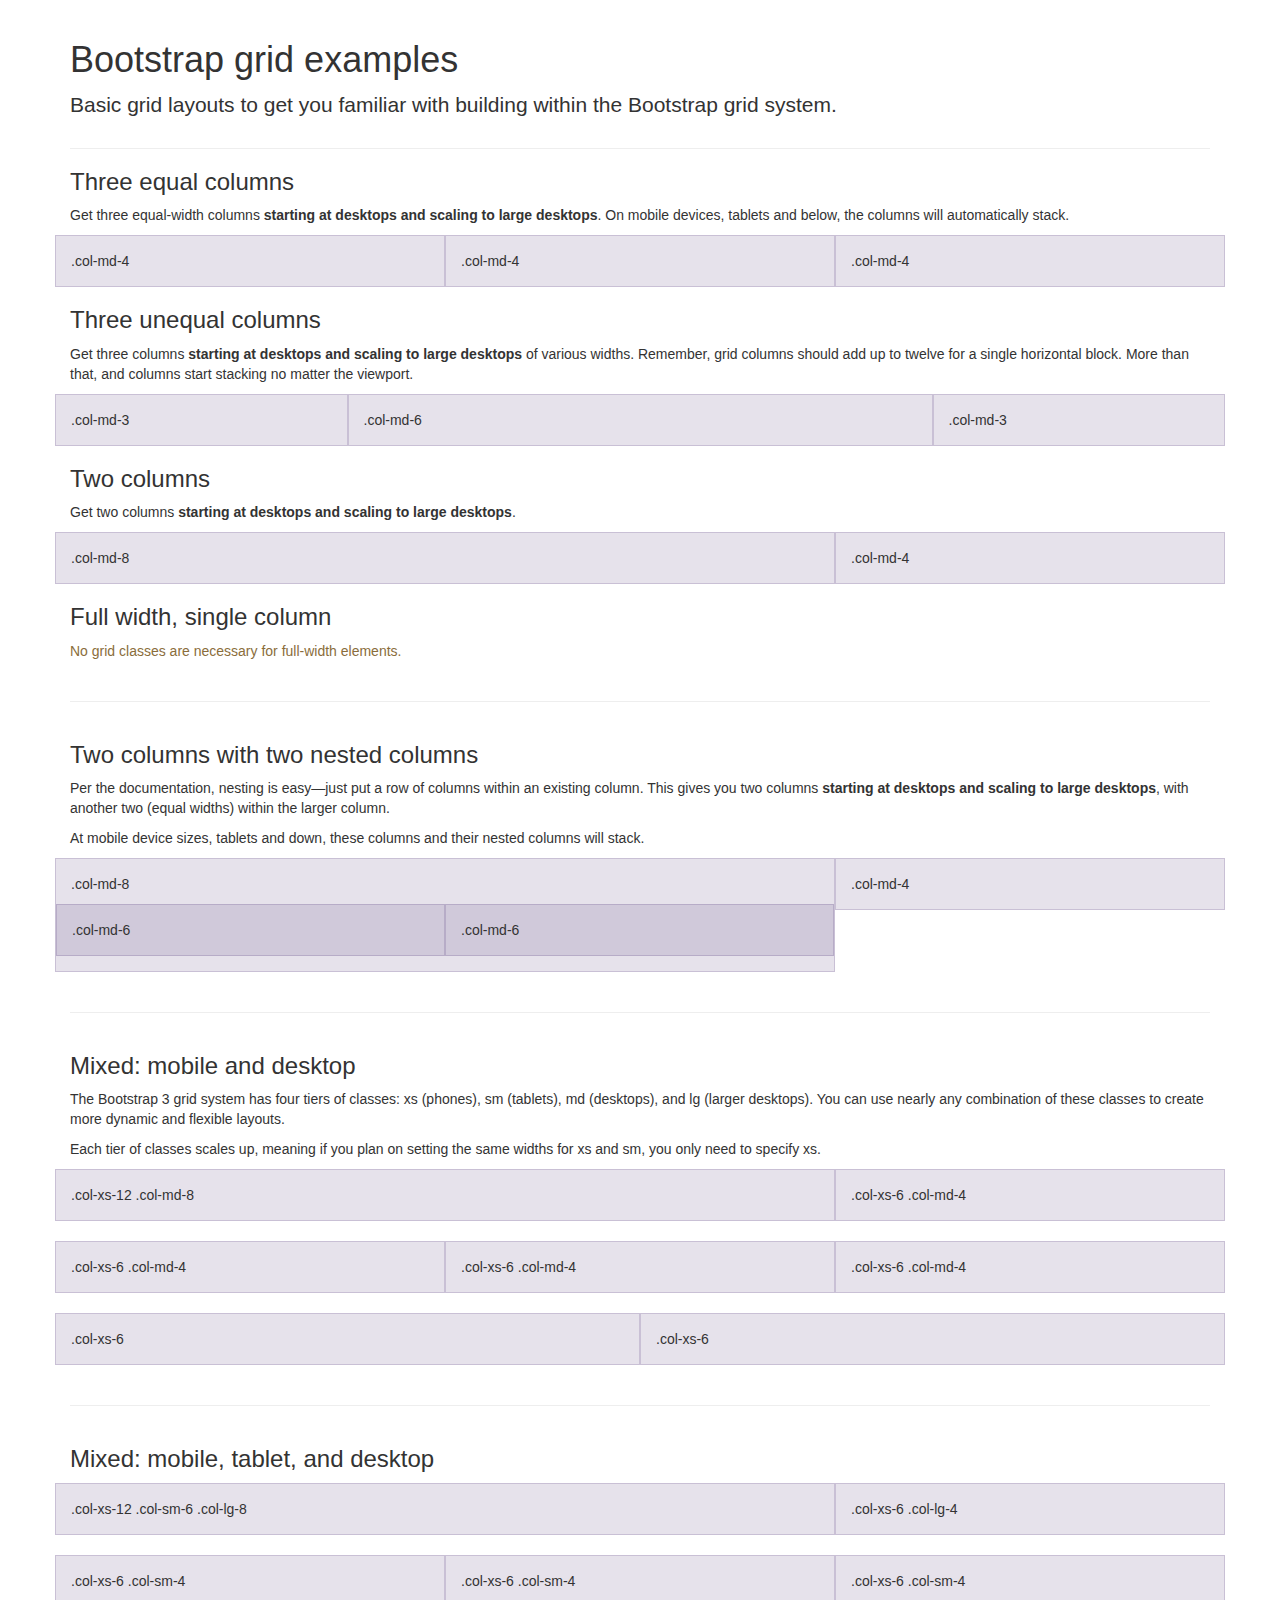
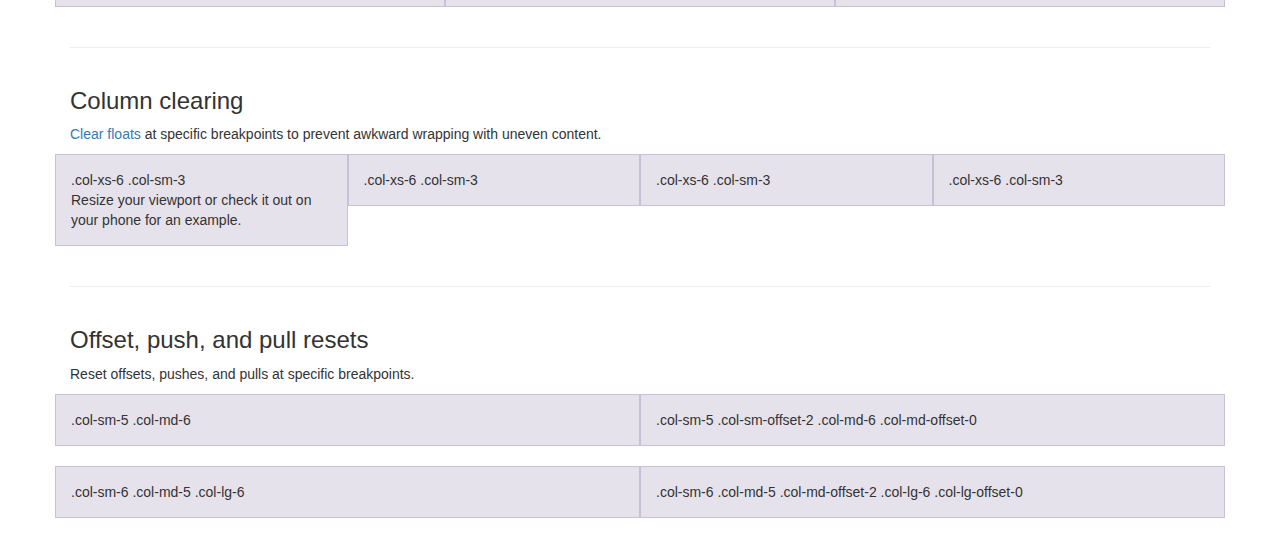
<file: bootstrap/docs/examples/grid/index.html>
<!DOCTYPE html>
<html lang="en">
  <head>
    <meta charset="utf-8">
    <meta http-equiv="X-UA-Compatible" content="IE=edge">
    <meta name="viewport" content="width=device-width, initial-scale=1">
    <!-- The above 3 meta tags *must* come first in the head; any other head content must come *after* these tags -->
    <meta name="description" content="">
    <meta name="author" content="">
    <link rel="icon" href="../../favicon.ico">

    <title>Grid Template for Bootstrap</title>

    <!-- Bootstrap core CSS -->
    <link href="../../dist/css/bootstrap.min.css" rel="stylesheet">

    <!-- Custom styles for this template -->
    <link href="grid.css" rel="stylesheet">

    <!-- Just for debugging purposes. Don't actually copy these 2 lines! -->
    <!--[if lt IE 9]><script src="../../assets/js/ie8-responsive-file-warning.js"></script><![endif]-->
    <script src="../../assets/js/ie-emulation-modes-warning.js"></script>

    <!-- HTML5 shim and Respond.js for IE8 support of HTML5 elements and media queries -->
    <!--[if lt IE 9]>
      <script src="https://oss.maxcdn.com/html5shiv/3.7.2/html5shiv.min.js"></script>
      <script src="https://oss.maxcdn.com/respond/1.4.2/respond.min.js"></script>
    <![endif]-->
  </head>

  <body>
    <div class="container">

      <div class="page-header">
        <h1>Bootstrap grid examples</h1>
        <p class="lead">Basic grid layouts to get you familiar with building within the Bootstrap grid system.</p>
      </div>

      <h3>Three equal columns</h3>
      <p>Get three equal-width columns <strong>starting at desktops and scaling to large desktops</strong>. On mobile devices, tablets and below, the columns will automatically stack.</p>
      <div class="row">
        <div class="col-md-4">.col-md-4</div>
        <div class="col-md-4">.col-md-4</div>
        <div class="col-md-4">.col-md-4</div>
      </div>

      <h3>Three unequal columns</h3>
      <p>Get three columns <strong>starting at desktops and scaling to large desktops</strong> of various widths. Remember, grid columns should add up to twelve for a single horizontal block. More than that, and columns start stacking no matter the viewport.</p>
      <div class="row">
        <div class="col-md-3">.col-md-3</div>
        <div class="col-md-6">.col-md-6</div>
        <div class="col-md-3">.col-md-3</div>
      </div>

      <h3>Two columns</h3>
      <p>Get two columns <strong>starting at desktops and scaling to large desktops</strong>.</p>
      <div class="row">
        <div class="col-md-8">.col-md-8</div>
        <div class="col-md-4">.col-md-4</div>
      </div>

      <h3>Full width, single column</h3>
      <p class="text-warning">No grid classes are necessary for full-width elements.</p>

      <hr>

      <h3>Two columns with two nested columns</h3>
      <p>Per the documentation, nesting is easy—just put a row of columns within an existing column. This gives you two columns <strong>starting at desktops and scaling to large desktops</strong>, with another two (equal widths) within the larger column.</p>
      <p>At mobile device sizes, tablets and down, these columns and their nested columns will stack.</p>
      <div class="row">
        <div class="col-md-8">
          .col-md-8
          <div class="row">
            <div class="col-md-6">.col-md-6</div>
            <div class="col-md-6">.col-md-6</div>
          </div>
        </div>
        <div class="col-md-4">.col-md-4</div>
      </div>

      <hr>

      <h3>Mixed: mobile and desktop</h3>
      <p>The Bootstrap 3 grid system has four tiers of classes: xs (phones), sm (tablets), md (desktops), and lg (larger desktops). You can use nearly any combination of these classes to create more dynamic and flexible layouts.</p>
      <p>Each tier of classes scales up, meaning if you plan on setting the same widths for xs and sm, you only need to specify xs.</p>
      <div class="row">
        <div class="col-xs-12 col-md-8">.col-xs-12 .col-md-8</div>
        <div class="col-xs-6 col-md-4">.col-xs-6 .col-md-4</div>
      </div>
      <div class="row">
        <div class="col-xs-6 col-md-4">.col-xs-6 .col-md-4</div>
        <div class="col-xs-6 col-md-4">.col-xs-6 .col-md-4</div>
        <div class="col-xs-6 col-md-4">.col-xs-6 .col-md-4</div>
      </div>
      <div class="row">
        <div class="col-xs-6">.col-xs-6</div>
        <div class="col-xs-6">.col-xs-6</div>
      </div>

      <hr>

      <h3>Mixed: mobile, tablet, and desktop</h3>
      <p></p>
      <div class="row">
        <div class="col-xs-12 col-sm-6 col-lg-8">.col-xs-12 .col-sm-6 .col-lg-8</div>
        <div class="col-xs-6 col-lg-4">.col-xs-6 .col-lg-4</div>
      </div>
      <div class="row">
        <div class="col-xs-6 col-sm-4">.col-xs-6 .col-sm-4</div>
        <div class="col-xs-6 col-sm-4">.col-xs-6 .col-sm-4</div>
        <div class="col-xs-6 col-sm-4">.col-xs-6 .col-sm-4</div>
      </div>

      <hr>

      <h3>Column clearing</h3>
      <p><a href="http://getbootstrap.com/css/#grid-responsive-resets">Clear floats</a> at specific breakpoints to prevent awkward wrapping with uneven content.</p>
      <div class="row">
        <div class="col-xs-6 col-sm-3">
          .col-xs-6 .col-sm-3
          <br>
          Resize your viewport or check it out on your phone for an example.
        </div>
        <div class="col-xs-6 col-sm-3">.col-xs-6 .col-sm-3</div>

        <!-- Add the extra clearfix for only the required viewport -->
        <div class="clearfix visible-xs"></div>

        <div class="col-xs-6 col-sm-3">.col-xs-6 .col-sm-3</div>
        <div class="col-xs-6 col-sm-3">.col-xs-6 .col-sm-3</div>
      </div>

      <hr>

      <h3>Offset, push, and pull resets</h3>
      <p>Reset offsets, pushes, and pulls at specific breakpoints.</p>
      <div class="row">
        <div class="col-sm-5 col-md-6">.col-sm-5 .col-md-6</div>
        <div class="col-sm-5 col-sm-offset-2 col-md-6 col-md-offset-0">.col-sm-5 .col-sm-offset-2 .col-md-6 .col-md-offset-0</div>
      </div>
      <div class="row">
        <div class="col-sm-6 col-md-5 col-lg-6">.col-sm-6 .col-md-5 .col-lg-6</div>
        <div class="col-sm-6 col-md-5 col-md-offset-2 col-lg-6 col-lg-offset-0">.col-sm-6 .col-md-5 .col-md-offset-2 .col-lg-6 .col-lg-offset-0</div>
      </div>


    </div> <!-- /container -->


    <!-- IE10 viewport hack for Surface/desktop Windows 8 bug -->
    <script src="../../assets/js/ie10-viewport-bug-workaround.js"></script>
  </body>
</html>
</file>
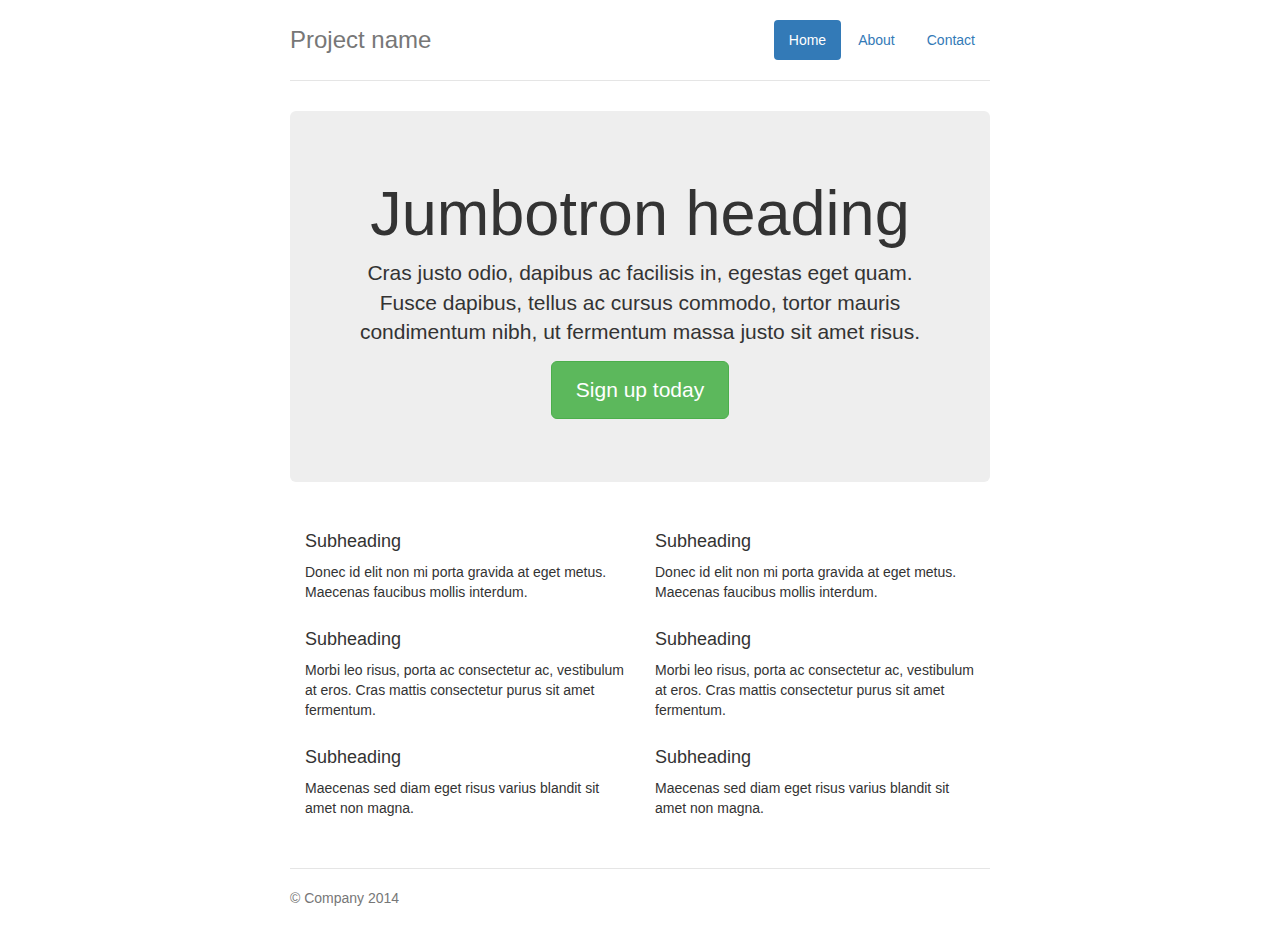
<file: bootstrap/docs/examples/jumbotron-narrow/index.html>
<!DOCTYPE html>
<html lang="en">
  <head>
    <meta charset="utf-8">
    <meta http-equiv="X-UA-Compatible" content="IE=edge">
    <meta name="viewport" content="width=device-width, initial-scale=1">
    <!-- The above 3 meta tags *must* come first in the head; any other head content must come *after* these tags -->
    <meta name="description" content="">
    <meta name="author" content="">
    <link rel="icon" href="../../favicon.ico">

    <title>Narrow Jumbotron Template for Bootstrap</title>

    <!-- Bootstrap core CSS -->
    <link href="../../dist/css/bootstrap.min.css" rel="stylesheet">

    <!-- Custom styles for this template -->
    <link href="jumbotron-narrow.css" rel="stylesheet">

    <!-- Just for debugging purposes. Don't actually copy these 2 lines! -->
    <!--[if lt IE 9]><script src="../../assets/js/ie8-responsive-file-warning.js"></script><![endif]-->
    <script src="../../assets/js/ie-emulation-modes-warning.js"></script>

    <!-- HTML5 shim and Respond.js for IE8 support of HTML5 elements and media queries -->
    <!--[if lt IE 9]>
      <script src="https://oss.maxcdn.com/html5shiv/3.7.2/html5shiv.min.js"></script>
      <script src="https://oss.maxcdn.com/respond/1.4.2/respond.min.js"></script>
    <![endif]-->
  </head>

  <body>

    <div class="container">
      <div class="header clearfix">
        <nav>
          <ul class="nav nav-pills pull-right">
            <li role="presentation" class="active"><a href="#">Home</a></li>
            <li role="presentation"><a href="#">About</a></li>
            <li role="presentation"><a href="#">Contact</a></li>
          </ul>
        </nav>
        <h3 class="text-muted">Project name</h3>
      </div>

      <div class="jumbotron">
        <h1>Jumbotron heading</h1>
        <p class="lead">Cras justo odio, dapibus ac facilisis in, egestas eget quam. Fusce dapibus, tellus ac cursus commodo, tortor mauris condimentum nibh, ut fermentum massa justo sit amet risus.</p>
        <p><a class="btn btn-lg btn-success" href="#" role="button">Sign up today</a></p>
      </div>

      <div class="row marketing">
        <div class="col-lg-6">
          <h4>Subheading</h4>
          <p>Donec id elit non mi porta gravida at eget metus. Maecenas faucibus mollis interdum.</p>

          <h4>Subheading</h4>
          <p>Morbi leo risus, porta ac consectetur ac, vestibulum at eros. Cras mattis consectetur purus sit amet fermentum.</p>

          <h4>Subheading</h4>
          <p>Maecenas sed diam eget risus varius blandit sit amet non magna.</p>
        </div>

        <div class="col-lg-6">
          <h4>Subheading</h4>
          <p>Donec id elit non mi porta gravida at eget metus. Maecenas faucibus mollis interdum.</p>

          <h4>Subheading</h4>
          <p>Morbi leo risus, porta ac consectetur ac, vestibulum at eros. Cras mattis consectetur purus sit amet fermentum.</p>

          <h4>Subheading</h4>
          <p>Maecenas sed diam eget risus varius blandit sit amet non magna.</p>
        </div>
      </div>

      <footer class="footer">
        <p>&copy; Company 2014</p>
      </footer>

    </div> <!-- /container -->


    <!-- IE10 viewport hack for Surface/desktop Windows 8 bug -->
    <script src="../../assets/js/ie10-viewport-bug-workaround.js"></script>
  </body>
</html>
</file>
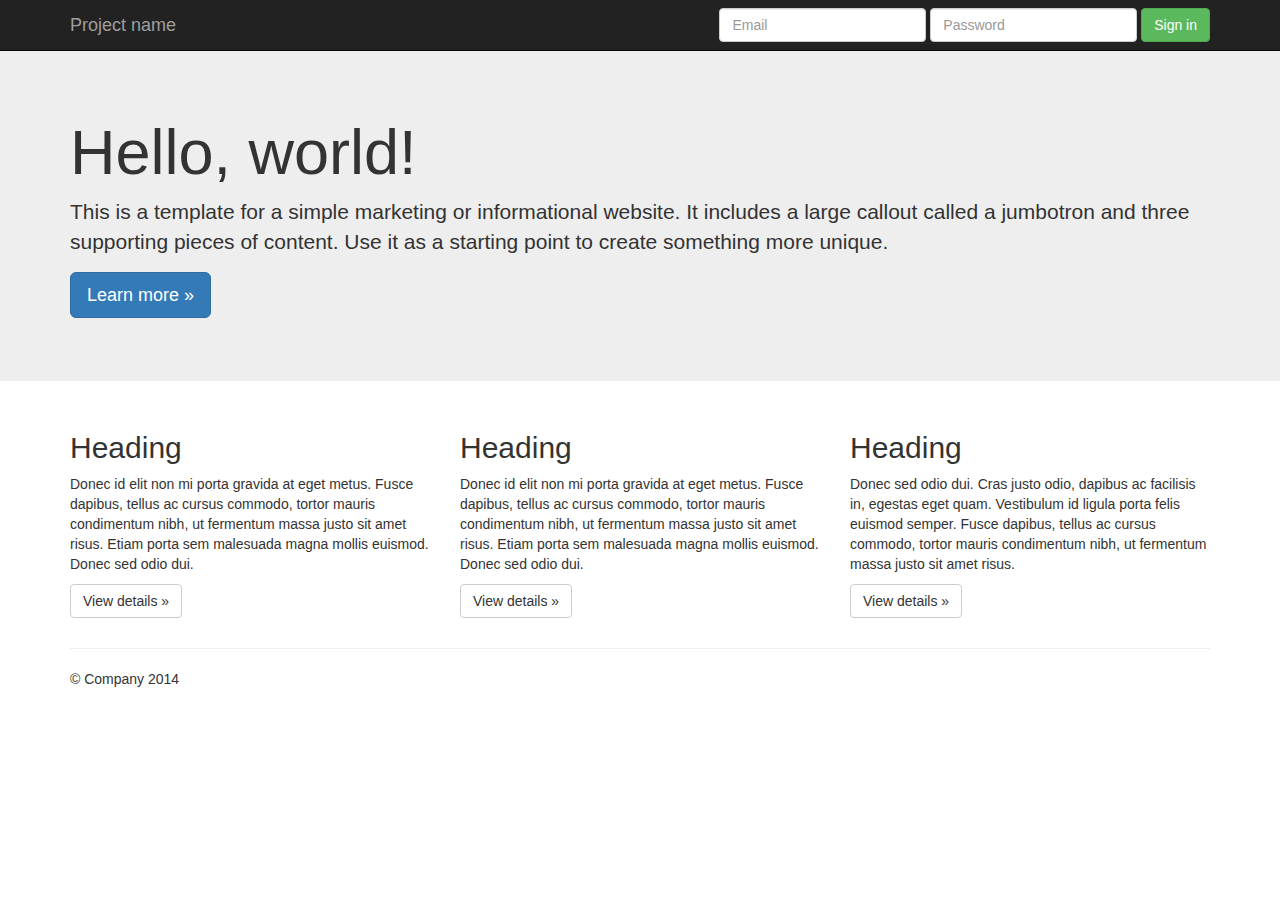
<file: bootstrap/docs/examples/jumbotron/index.html>
<!DOCTYPE html>
<html lang="en">
  <head>
    <meta charset="utf-8">
    <meta http-equiv="X-UA-Compatible" content="IE=edge">
    <meta name="viewport" content="width=device-width, initial-scale=1">
    <!-- The above 3 meta tags *must* come first in the head; any other head content must come *after* these tags -->
    <meta name="description" content="">
    <meta name="author" content="">
    <link rel="icon" href="../../favicon.ico">

    <title>Jumbotron Template for Bootstrap</title>

    <!-- Bootstrap core CSS -->
    <link href="../../dist/css/bootstrap.min.css" rel="stylesheet">

    <!-- Custom styles for this template -->
    <link href="jumbotron.css" rel="stylesheet">

    <!-- Just for debugging purposes. Don't actually copy these 2 lines! -->
    <!--[if lt IE 9]><script src="../../assets/js/ie8-responsive-file-warning.js"></script><![endif]-->
    <script src="../../assets/js/ie-emulation-modes-warning.js"></script>

    <!-- HTML5 shim and Respond.js for IE8 support of HTML5 elements and media queries -->
    <!--[if lt IE 9]>
      <script src="https://oss.maxcdn.com/html5shiv/3.7.2/html5shiv.min.js"></script>
      <script src="https://oss.maxcdn.com/respond/1.4.2/respond.min.js"></script>
    <![endif]-->
  </head>

  <body>

    <nav class="navbar navbar-inverse navbar-fixed-top">
      <div class="container">
        <div class="navbar-header">
          <button type="button" class="navbar-toggle collapsed" data-toggle="collapse" data-target="#navbar" aria-expanded="false" aria-controls="navbar">
            <span class="sr-only">Toggle navigation</span>
            <span class="icon-bar"></span>
            <span class="icon-bar"></span>
            <span class="icon-bar"></span>
          </button>
          <a class="navbar-brand" href="#">Project name</a>
        </div>
        <div id="navbar" class="navbar-collapse collapse">
          <form class="navbar-form navbar-right">
            <div class="form-group">
              <input type="text" placeholder="Email" class="form-control">
            </div>
            <div class="form-group">
              <input type="password" placeholder="Password" class="form-control">
            </div>
            <button type="submit" class="btn btn-success">Sign in</button>
          </form>
        </div><!--/.navbar-collapse -->
      </div>
    </nav>

    <!-- Main jumbotron for a primary marketing message or call to action -->
    <div class="jumbotron">
      <div class="container">
        <h1>Hello, world!</h1>
        <p>This is a template for a simple marketing or informational website. It includes a large callout called a jumbotron and three supporting pieces of content. Use it as a starting point to create something more unique.</p>
        <p><a class="btn btn-primary btn-lg" href="#" role="button">Learn more &raquo;</a></p>
      </div>
    </div>

    <div class="container">
      <!-- Example row of columns -->
      <div class="row">
        <div class="col-md-4">
          <h2>Heading</h2>
          <p>Donec id elit non mi porta gravida at eget metus. Fusce dapibus, tellus ac cursus commodo, tortor mauris condimentum nibh, ut fermentum massa justo sit amet risus. Etiam porta sem malesuada magna mollis euismod. Donec sed odio dui. </p>
          <p><a class="btn btn-default" href="#" role="button">View details &raquo;</a></p>
        </div>
        <div class="col-md-4">
          <h2>Heading</h2>
          <p>Donec id elit non mi porta gravida at eget metus. Fusce dapibus, tellus ac cursus commodo, tortor mauris condimentum nibh, ut fermentum massa justo sit amet risus. Etiam porta sem malesuada magna mollis euismod. Donec sed odio dui. </p>
          <p><a class="btn btn-default" href="#" role="button">View details &raquo;</a></p>
       </div>
        <div class="col-md-4">
          <h2>Heading</h2>
          <p>Donec sed odio dui. Cras justo odio, dapibus ac facilisis in, egestas eget quam. Vestibulum id ligula porta felis euismod semper. Fusce dapibus, tellus ac cursus commodo, tortor mauris condimentum nibh, ut fermentum massa justo sit amet risus.</p>
          <p><a class="btn btn-default" href="#" role="button">View details &raquo;</a></p>
        </div>
      </div>

      <hr>

      <footer>
        <p>&copy; Company 2014</p>
      </footer>
    </div> <!-- /container -->


    <!-- Bootstrap core JavaScript
    ================================================== -->
    <!-- Placed at the end of the document so the pages load faster -->
    <script src="https://ajax.googleapis.com/ajax/libs/jquery/1.11.3/jquery.min.js"></script>
    <script src="../../dist/js/bootstrap.min.js"></script>
    <!-- IE10 viewport hack for Surface/desktop Windows 8 bug -->
    <script src="../../assets/js/ie10-viewport-bug-workaround.js"></script>
  </body>
</html>
</file>
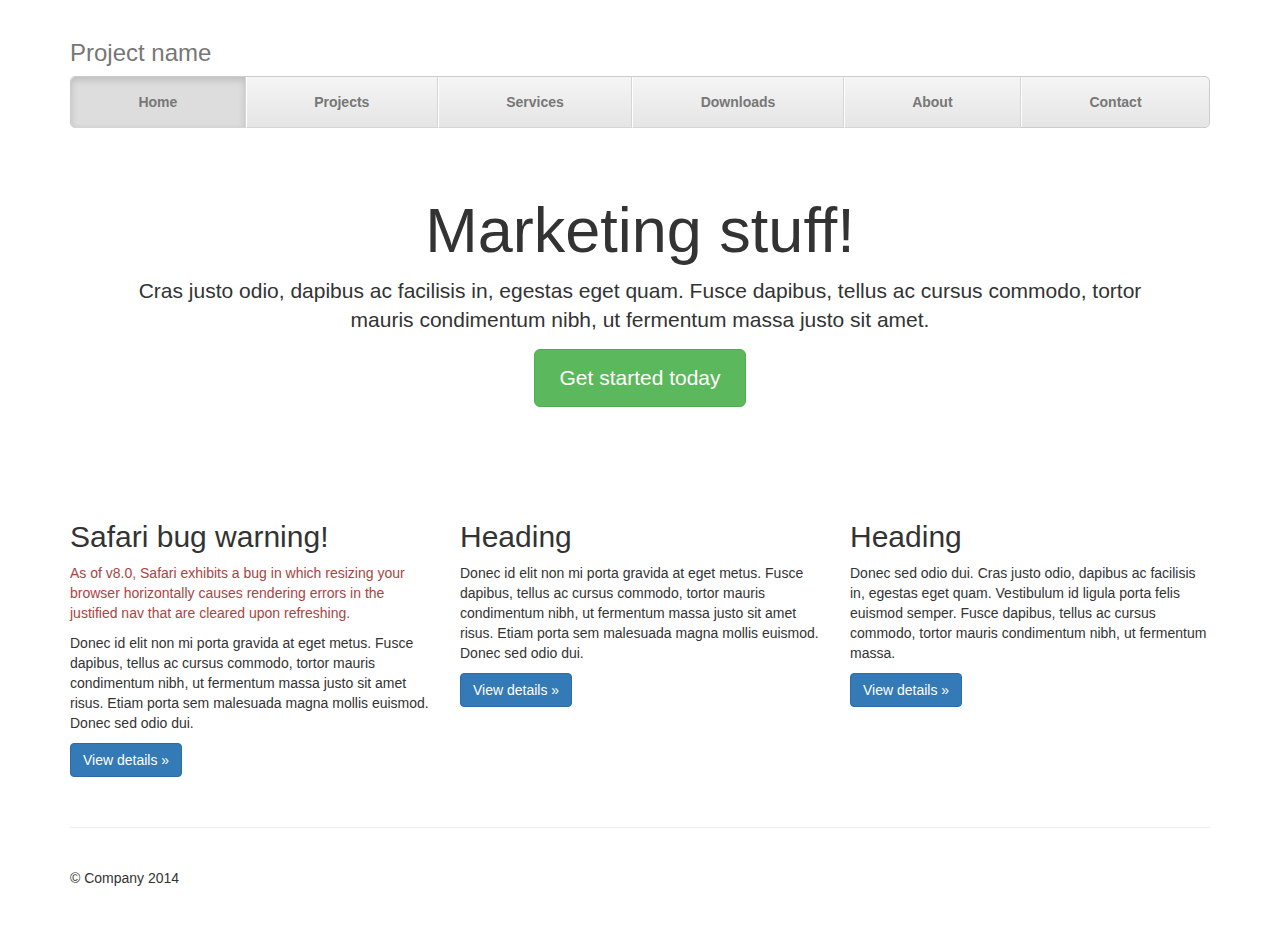
<file: bootstrap/docs/examples/justified-nav/index.html>
<!DOCTYPE html>
<html lang="en">
  <head>
    <meta charset="utf-8">
    <meta http-equiv="X-UA-Compatible" content="IE=edge">
    <meta name="viewport" content="width=device-width, initial-scale=1">
    <!-- The above 3 meta tags *must* come first in the head; any other head content must come *after* these tags -->
    <meta name="description" content="">
    <meta name="author" content="">
    <link rel="icon" href="../../favicon.ico">

    <title>Justified Nav Template for Bootstrap</title>

    <!-- Bootstrap core CSS -->
    <link href="../../dist/css/bootstrap.min.css" rel="stylesheet">

    <!-- Custom styles for this template -->
    <link href="justified-nav.css" rel="stylesheet">

    <!-- Just for debugging purposes. Don't actually copy these 2 lines! -->
    <!--[if lt IE 9]><script src="../../assets/js/ie8-responsive-file-warning.js"></script><![endif]-->
    <script src="../../assets/js/ie-emulation-modes-warning.js"></script>

    <!-- HTML5 shim and Respond.js for IE8 support of HTML5 elements and media queries -->
    <!--[if lt IE 9]>
      <script src="https://oss.maxcdn.com/html5shiv/3.7.2/html5shiv.min.js"></script>
      <script src="https://oss.maxcdn.com/respond/1.4.2/respond.min.js"></script>
    <![endif]-->
  </head>

  <body>

    <div class="container">

      <!-- The justified navigation menu is meant for single line per list item.
           Multiple lines will require custom code not provided by Bootstrap. -->
      <div class="masthead">
        <h3 class="text-muted">Project name</h3>
        <nav>
          <ul class="nav nav-justified">
            <li class="active"><a href="#">Home</a></li>
            <li><a href="#">Projects</a></li>
            <li><a href="#">Services</a></li>
            <li><a href="#">Downloads</a></li>
            <li><a href="#">About</a></li>
            <li><a href="#">Contact</a></li>
          </ul>
        </nav>
      </div>

      <!-- Jumbotron -->
      <div class="jumbotron">
        <h1>Marketing stuff!</h1>
        <p class="lead">Cras justo odio, dapibus ac facilisis in, egestas eget quam. Fusce dapibus, tellus ac cursus commodo, tortor mauris condimentum nibh, ut fermentum massa justo sit amet.</p>
        <p><a class="btn btn-lg btn-success" href="#" role="button">Get started today</a></p>
      </div>

      <!-- Example row of columns -->
      <div class="row">
        <div class="col-lg-4">
          <h2>Safari bug warning!</h2>
          <p class="text-danger">As of v8.0, Safari exhibits a bug in which resizing your browser horizontally causes rendering errors in the justified nav that are cleared upon refreshing.</p>
          <p>Donec id elit non mi porta gravida at eget metus. Fusce dapibus, tellus ac cursus commodo, tortor mauris condimentum nibh, ut fermentum massa justo sit amet risus. Etiam porta sem malesuada magna mollis euismod. Donec sed odio dui. </p>
          <p><a class="btn btn-primary" href="#" role="button">View details &raquo;</a></p>
        </div>
        <div class="col-lg-4">
          <h2>Heading</h2>
          <p>Donec id elit non mi porta gravida at eget metus. Fusce dapibus, tellus ac cursus commodo, tortor mauris condimentum nibh, ut fermentum massa justo sit amet risus. Etiam porta sem malesuada magna mollis euismod. Donec sed odio dui. </p>
          <p><a class="btn btn-primary" href="#" role="button">View details &raquo;</a></p>
       </div>
        <div class="col-lg-4">
          <h2>Heading</h2>
          <p>Donec sed odio dui. Cras justo odio, dapibus ac facilisis in, egestas eget quam. Vestibulum id ligula porta felis euismod semper. Fusce dapibus, tellus ac cursus commodo, tortor mauris condimentum nibh, ut fermentum massa.</p>
          <p><a class="btn btn-primary" href="#" role="button">View details &raquo;</a></p>
        </div>
      </div>

      <!-- Site footer -->
      <footer class="footer">
        <p>&copy; Company 2014</p>
      </footer>

    </div> <!-- /container -->


    <!-- IE10 viewport hack for Surface/desktop Windows 8 bug -->
    <script src="../../assets/js/ie10-viewport-bug-workaround.js"></script>
  </body>
</html>
</file>
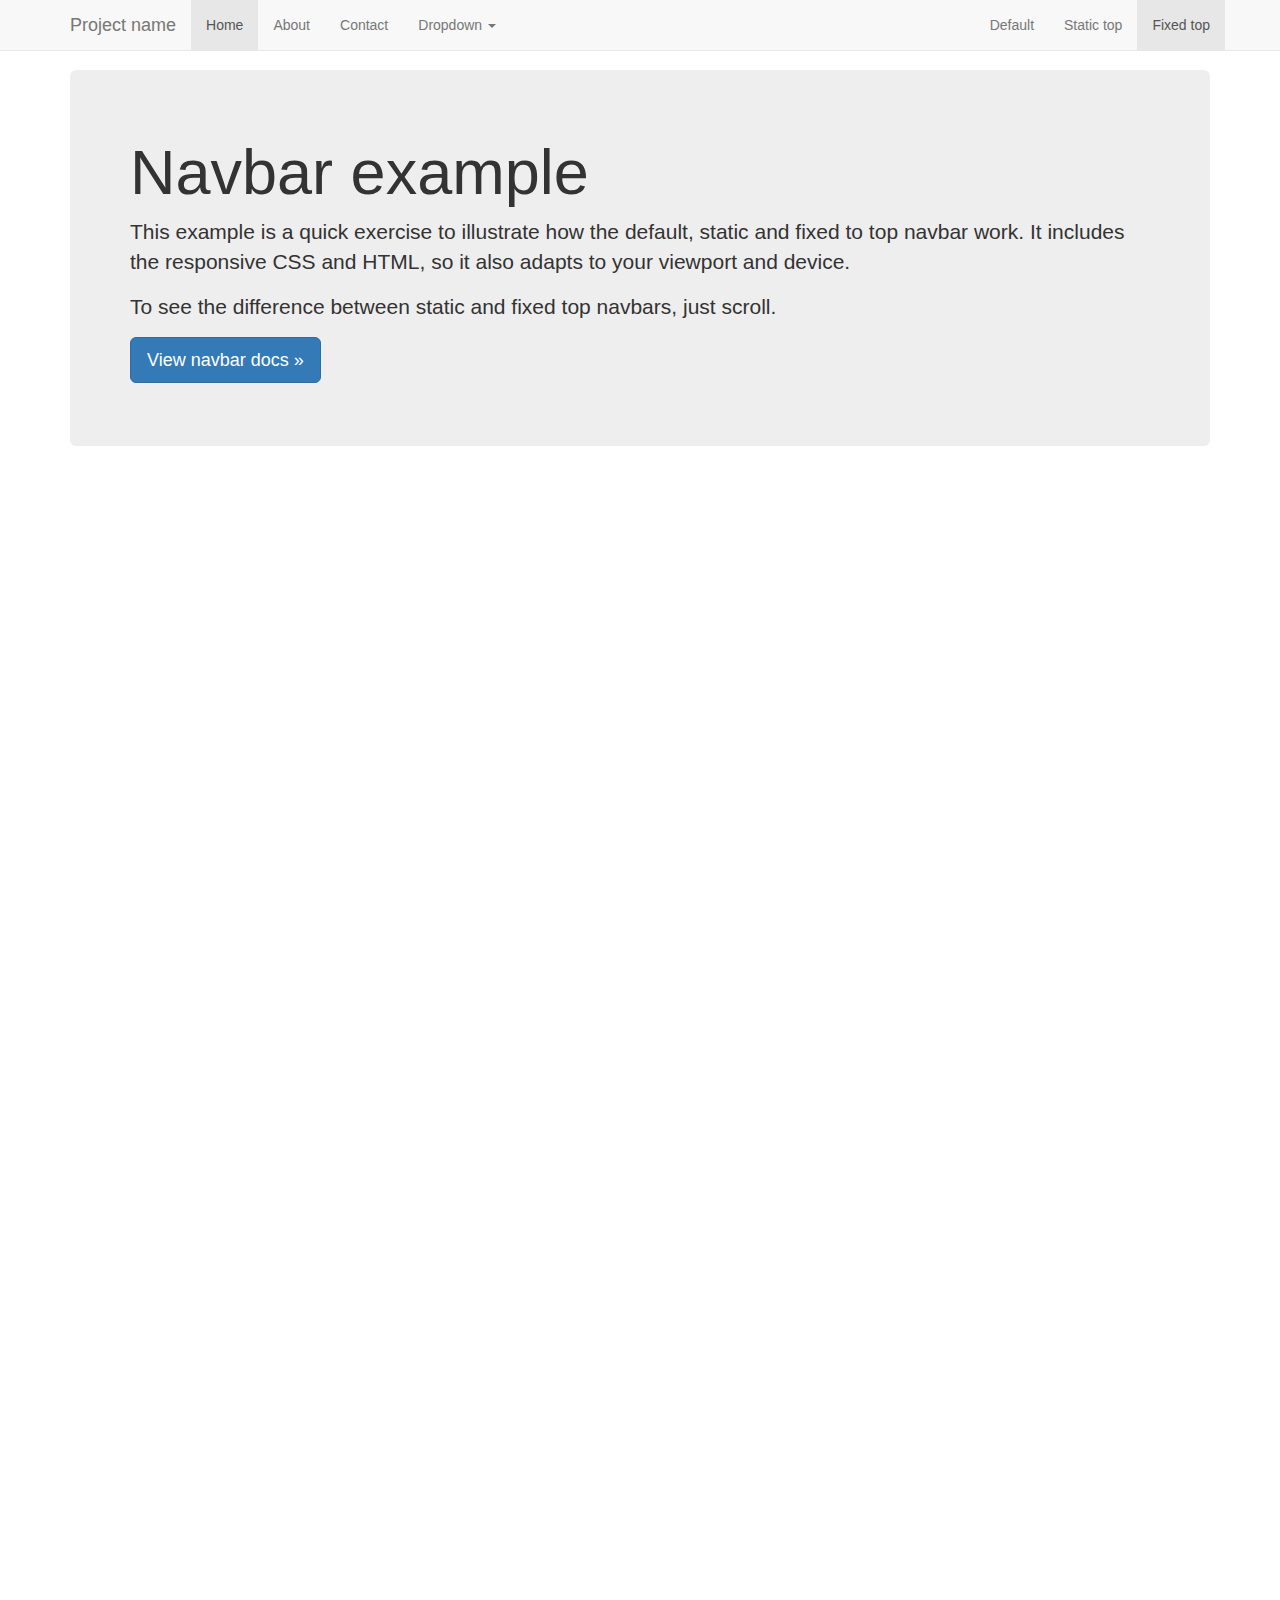
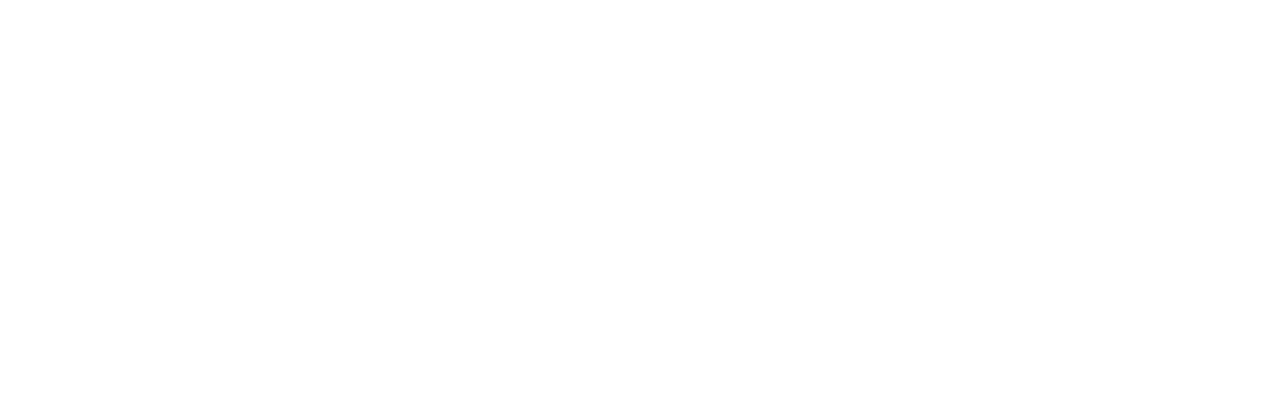
<file: bootstrap/docs/examples/navbar-fixed-top/index.html>
<!DOCTYPE html>
<html lang="en">
  <head>
    <meta charset="utf-8">
    <meta http-equiv="X-UA-Compatible" content="IE=edge">
    <meta name="viewport" content="width=device-width, initial-scale=1">
    <!-- The above 3 meta tags *must* come first in the head; any other head content must come *after* these tags -->
    <meta name="description" content="">
    <meta name="author" content="">
    <link rel="icon" href="../../favicon.ico">

    <title>Fixed Top Navbar Example for Bootstrap</title>

    <!-- Bootstrap core CSS -->
    <link href="../../dist/css/bootstrap.min.css" rel="stylesheet">

    <!-- Custom styles for this template -->
    <link href="navbar-fixed-top.css" rel="stylesheet">

    <!-- Just for debugging purposes. Don't actually copy these 2 lines! -->
    <!--[if lt IE 9]><script src="../../assets/js/ie8-responsive-file-warning.js"></script><![endif]-->
    <script src="../../assets/js/ie-emulation-modes-warning.js"></script>

    <!-- HTML5 shim and Respond.js for IE8 support of HTML5 elements and media queries -->
    <!--[if lt IE 9]>
      <script src="https://oss.maxcdn.com/html5shiv/3.7.2/html5shiv.min.js"></script>
      <script src="https://oss.maxcdn.com/respond/1.4.2/respond.min.js"></script>
    <![endif]-->
  </head>

  <body>

    <!-- Fixed navbar -->
    <nav class="navbar navbar-default navbar-fixed-top">
      <div class="container">
        <div class="navbar-header">
          <button type="button" class="navbar-toggle collapsed" data-toggle="collapse" data-target="#navbar" aria-expanded="false" aria-controls="navbar">
            <span class="sr-only">Toggle navigation</span>
            <span class="icon-bar"></span>
            <span class="icon-bar"></span>
            <span class="icon-bar"></span>
          </button>
          <a class="navbar-brand" href="#">Project name</a>
        </div>
        <div id="navbar" class="navbar-collapse collapse">
          <ul class="nav navbar-nav">
            <li class="active"><a href="#">Home</a></li>
            <li><a href="#about">About</a></li>
            <li><a href="#contact">Contact</a></li>
            <li class="dropdown">
              <a href="#" class="dropdown-toggle" data-toggle="dropdown" role="button" aria-haspopup="true" aria-expanded="false">Dropdown <span class="caret"></span></a>
              <ul class="dropdown-menu">
                <li><a href="#">Action</a></li>
                <li><a href="#">Another action</a></li>
                <li><a href="#">Something else here</a></li>
                <li role="separator" class="divider"></li>
                <li class="dropdown-header">Nav header</li>
                <li><a href="#">Separated link</a></li>
                <li><a href="#">One more separated link</a></li>
              </ul>
            </li>
          </ul>
          <ul class="nav navbar-nav navbar-right">
            <li><a href="../navbar/">Default</a></li>
            <li><a href="../navbar-static-top/">Static top</a></li>
            <li class="active"><a href="./">Fixed top <span class="sr-only">(current)</span></a></li>
          </ul>
        </div><!--/.nav-collapse -->
      </div>
    </nav>

    <div class="container">

      <!-- Main component for a primary marketing message or call to action -->
      <div class="jumbotron">
        <h1>Navbar example</h1>
        <p>This example is a quick exercise to illustrate how the default, static and fixed to top navbar work. It includes the responsive CSS and HTML, so it also adapts to your viewport and device.</p>
        <p>To see the difference between static and fixed top navbars, just scroll.</p>
        <p>
          <a class="btn btn-lg btn-primary" href="../../components/#navbar" role="button">View navbar docs &raquo;</a>
        </p>
      </div>

    </div> <!-- /container -->


    <!-- Bootstrap core JavaScript
    ================================================== -->
    <!-- Placed at the end of the document so the pages load faster -->
    <script src="https://ajax.googleapis.com/ajax/libs/jquery/1.11.3/jquery.min.js"></script>
    <script src="../../dist/js/bootstrap.min.js"></script>
    <!-- IE10 viewport hack for Surface/desktop Windows 8 bug -->
    <script src="../../assets/js/ie10-viewport-bug-workaround.js"></script>
  </body>
</html>
</file>
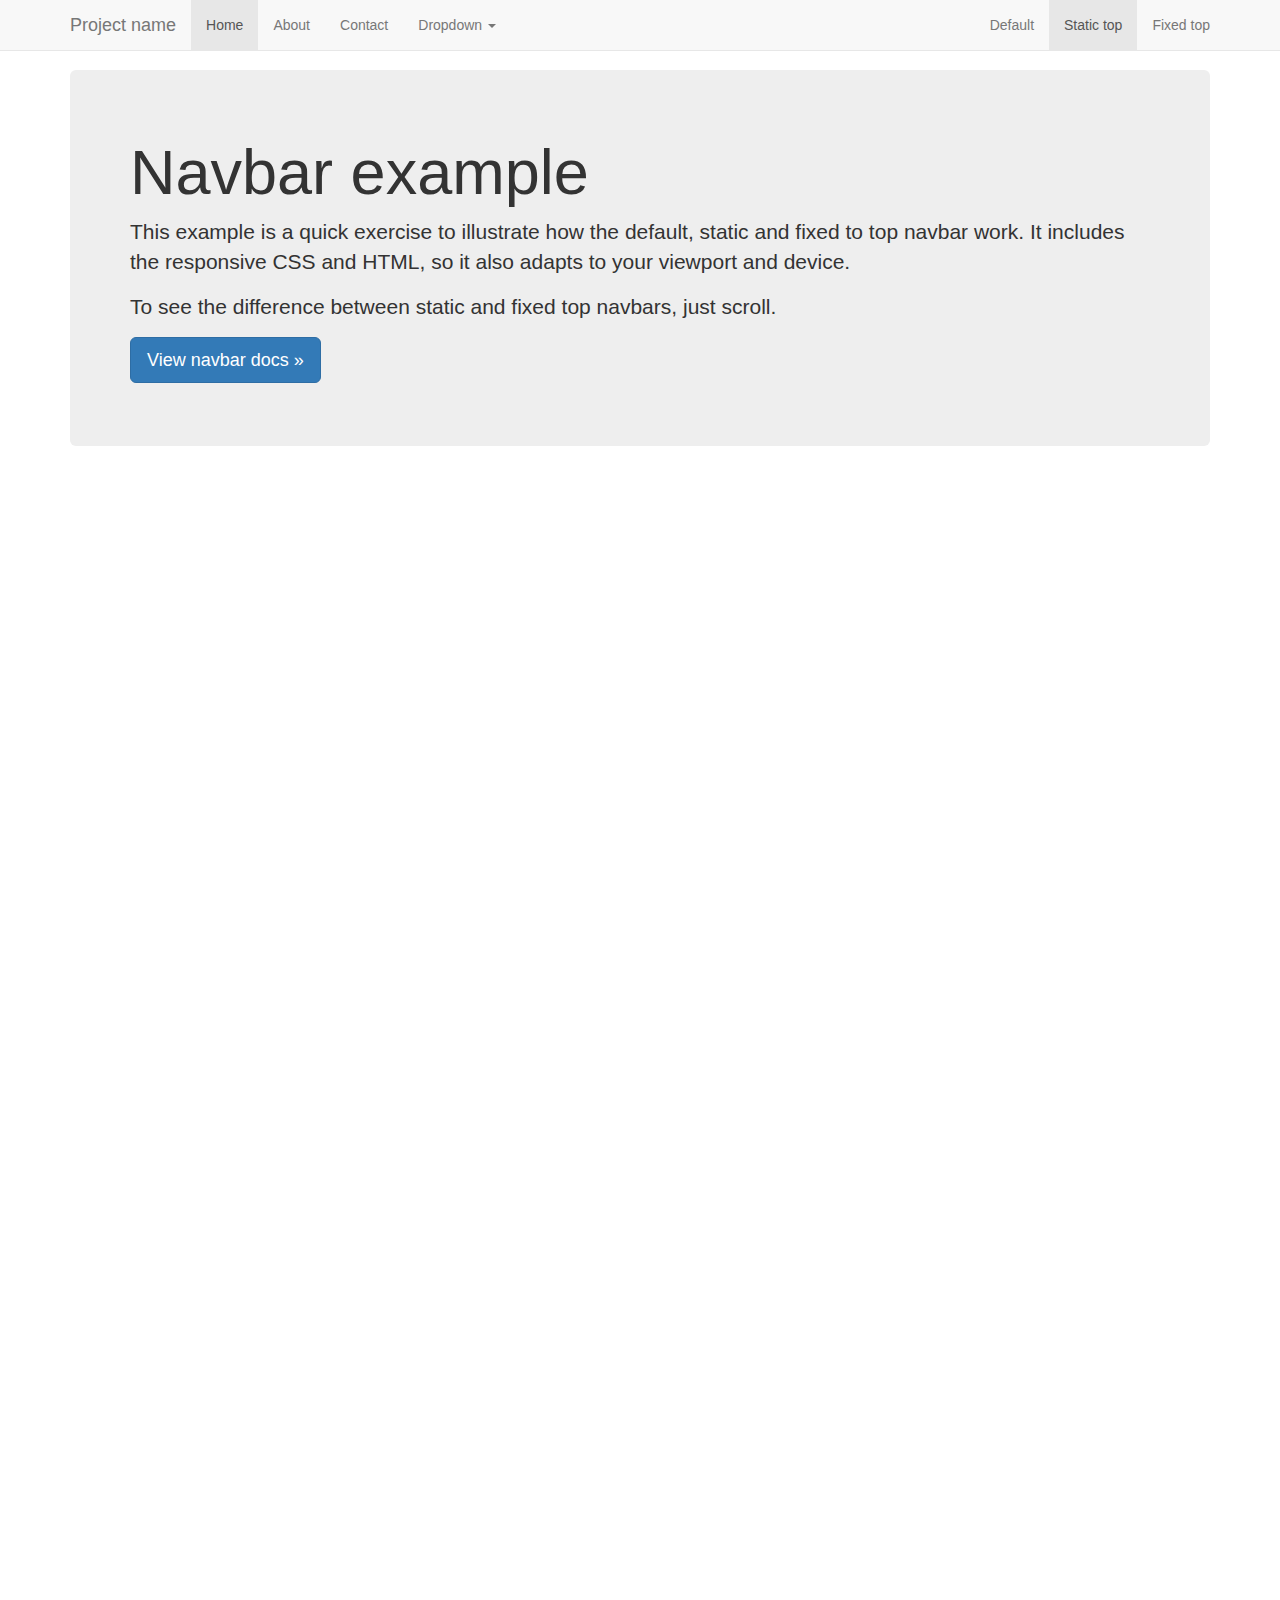
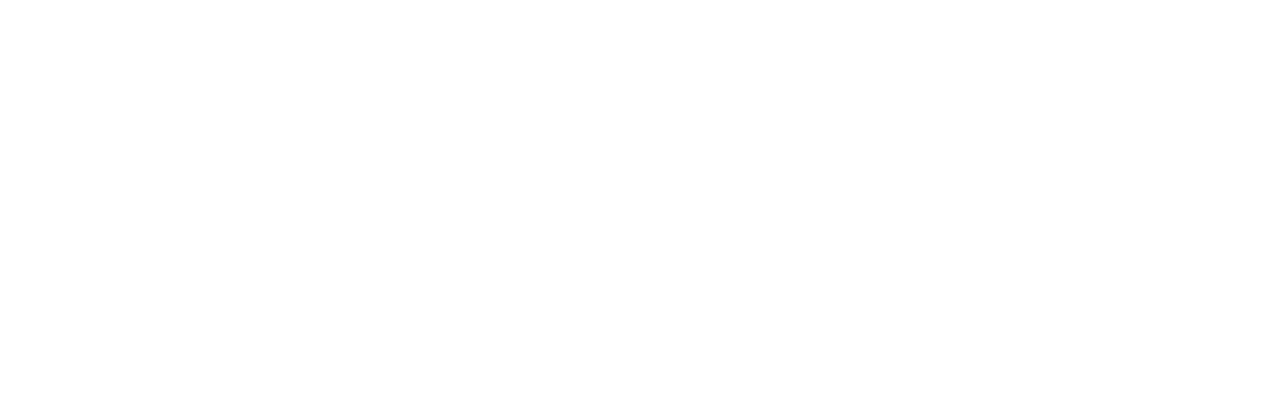
<file: bootstrap/docs/examples/navbar-static-top/index.html>
<!DOCTYPE html>
<html lang="en">
  <head>
    <meta charset="utf-8">
    <meta http-equiv="X-UA-Compatible" content="IE=edge">
    <meta name="viewport" content="width=device-width, initial-scale=1">
    <!-- The above 3 meta tags *must* come first in the head; any other head content must come *after* these tags -->
    <meta name="description" content="">
    <meta name="author" content="">
    <link rel="icon" href="../../favicon.ico">

    <title>Static Top Navbar Example for Bootstrap</title>

    <!-- Bootstrap core CSS -->
    <link href="../../dist/css/bootstrap.min.css" rel="stylesheet">

    <!-- Custom styles for this template -->
    <link href="navbar-static-top.css" rel="stylesheet">

    <!-- Just for debugging purposes. Don't actually copy these 2 lines! -->
    <!--[if lt IE 9]><script src="../../assets/js/ie8-responsive-file-warning.js"></script><![endif]-->
    <script src="../../assets/js/ie-emulation-modes-warning.js"></script>

    <!-- HTML5 shim and Respond.js for IE8 support of HTML5 elements and media queries -->
    <!--[if lt IE 9]>
      <script src="https://oss.maxcdn.com/html5shiv/3.7.2/html5shiv.min.js"></script>
      <script src="https://oss.maxcdn.com/respond/1.4.2/respond.min.js"></script>
    <![endif]-->
  </head>

  <body>

    <!-- Static navbar -->
    <nav class="navbar navbar-default navbar-static-top">
      <div class="container">
        <div class="navbar-header">
          <button type="button" class="navbar-toggle collapsed" data-toggle="collapse" data-target="#navbar" aria-expanded="false" aria-controls="navbar">
            <span class="sr-only">Toggle navigation</span>
            <span class="icon-bar"></span>
            <span class="icon-bar"></span>
            <span class="icon-bar"></span>
          </button>
          <a class="navbar-brand" href="#">Project name</a>
        </div>
        <div id="navbar" class="navbar-collapse collapse">
          <ul class="nav navbar-nav">
            <li class="active"><a href="#">Home</a></li>
            <li><a href="#about">About</a></li>
            <li><a href="#contact">Contact</a></li>
            <li class="dropdown">
              <a href="#" class="dropdown-toggle" data-toggle="dropdown" role="button" aria-haspopup="true" aria-expanded="false">Dropdown <span class="caret"></span></a>
              <ul class="dropdown-menu">
                <li><a href="#">Action</a></li>
                <li><a href="#">Another action</a></li>
                <li><a href="#">Something else here</a></li>
                <li role="separator" class="divider"></li>
                <li class="dropdown-header">Nav header</li>
                <li><a href="#">Separated link</a></li>
                <li><a href="#">One more separated link</a></li>
              </ul>
            </li>
          </ul>
          <ul class="nav navbar-nav navbar-right">
            <li><a href="../navbar/">Default</a></li>
            <li class="active"><a href="./">Static top <span class="sr-only">(current)</span></a></li>
            <li><a href="../navbar-fixed-top/">Fixed top</a></li>
          </ul>
        </div><!--/.nav-collapse -->
      </div>
    </nav>


    <div class="container">

      <!-- Main component for a primary marketing message or call to action -->
      <div class="jumbotron">
        <h1>Navbar example</h1>
        <p>This example is a quick exercise to illustrate how the default, static and fixed to top navbar work. It includes the responsive CSS and HTML, so it also adapts to your viewport and device.</p>
        <p>To see the difference between static and fixed top navbars, just scroll.</p>
        <p>
          <a class="btn btn-lg btn-primary" href="../../components/#navbar" role="button">View navbar docs &raquo;</a>
        </p>
      </div>

    </div> <!-- /container -->


    <!-- Bootstrap core JavaScript
    ================================================== -->
    <!-- Placed at the end of the document so the pages load faster -->
    <script src="https://ajax.googleapis.com/ajax/libs/jquery/1.11.3/jquery.min.js"></script>
    <script src="../../dist/js/bootstrap.min.js"></script>
    <!-- IE10 viewport hack for Surface/desktop Windows 8 bug -->
    <script src="../../assets/js/ie10-viewport-bug-workaround.js"></script>
  </body>
</html>
</file>
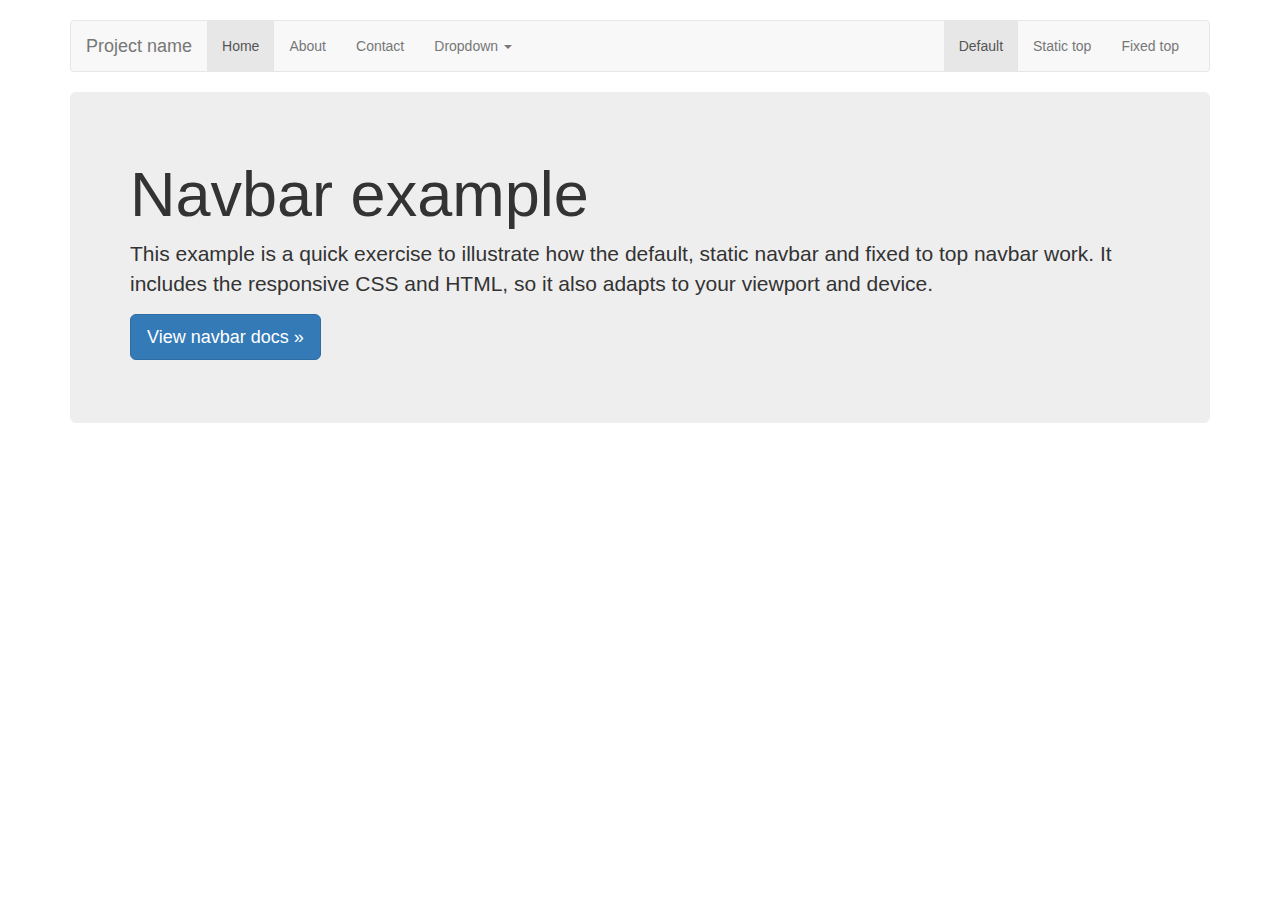
<file: bootstrap/docs/examples/navbar/index.html>
<!DOCTYPE html>
<html lang="en">
  <head>
    <meta charset="utf-8">
    <meta http-equiv="X-UA-Compatible" content="IE=edge">
    <meta name="viewport" content="width=device-width, initial-scale=1">
    <!-- The above 3 meta tags *must* come first in the head; any other head content must come *after* these tags -->
    <meta name="description" content="">
    <meta name="author" content="">
    <link rel="icon" href="../../favicon.ico">

    <title>Navbar Template for Bootstrap</title>

    <!-- Bootstrap core CSS -->
    <link href="../../dist/css/bootstrap.min.css" rel="stylesheet">

    <!-- Custom styles for this template -->
    <link href="navbar.css" rel="stylesheet">

    <!-- Just for debugging purposes. Don't actually copy these 2 lines! -->
    <!--[if lt IE 9]><script src="../../assets/js/ie8-responsive-file-warning.js"></script><![endif]-->
    <script src="../../assets/js/ie-emulation-modes-warning.js"></script>

    <!-- HTML5 shim and Respond.js for IE8 support of HTML5 elements and media queries -->
    <!--[if lt IE 9]>
      <script src="https://oss.maxcdn.com/html5shiv/3.7.2/html5shiv.min.js"></script>
      <script src="https://oss.maxcdn.com/respond/1.4.2/respond.min.js"></script>
    <![endif]-->
  </head>

  <body>

    <div class="container">

      <!-- Static navbar -->
      <nav class="navbar navbar-default">
        <div class="container-fluid">
          <div class="navbar-header">
            <button type="button" class="navbar-toggle collapsed" data-toggle="collapse" data-target="#navbar" aria-expanded="false" aria-controls="navbar">
              <span class="sr-only">Toggle navigation</span>
              <span class="icon-bar"></span>
              <span class="icon-bar"></span>
              <span class="icon-bar"></span>
            </button>
            <a class="navbar-brand" href="#">Project name</a>
          </div>
          <div id="navbar" class="navbar-collapse collapse">
            <ul class="nav navbar-nav">
              <li class="active"><a href="#">Home</a></li>
              <li><a href="#">About</a></li>
              <li><a href="#">Contact</a></li>
              <li class="dropdown">
                <a href="#" class="dropdown-toggle" data-toggle="dropdown" role="button" aria-haspopup="true" aria-expanded="false">Dropdown <span class="caret"></span></a>
                <ul class="dropdown-menu">
                  <li><a href="#">Action</a></li>
                  <li><a href="#">Another action</a></li>
                  <li><a href="#">Something else here</a></li>
                  <li role="separator" class="divider"></li>
                  <li class="dropdown-header">Nav header</li>
                  <li><a href="#">Separated link</a></li>
                  <li><a href="#">One more separated link</a></li>
                </ul>
              </li>
            </ul>
            <ul class="nav navbar-nav navbar-right">
              <li class="active"><a href="./">Default <span class="sr-only">(current)</span></a></li>
              <li><a href="../navbar-static-top/">Static top</a></li>
              <li><a href="../navbar-fixed-top/">Fixed top</a></li>
            </ul>
          </div><!--/.nav-collapse -->
        </div><!--/.container-fluid -->
      </nav>

      <!-- Main component for a primary marketing message or call to action -->
      <div class="jumbotron">
        <h1>Navbar example</h1>
        <p>This example is a quick exercise to illustrate how the default, static navbar and fixed to top navbar work. It includes the responsive CSS and HTML, so it also adapts to your viewport and device.</p>
        <p>
          <a class="btn btn-lg btn-primary" href="../../components/#navbar" role="button">View navbar docs &raquo;</a>
        </p>
      </div>

    </div> <!-- /container -->


    <!-- Bootstrap core JavaScript
    ================================================== -->
    <!-- Placed at the end of the document so the pages load faster -->
    <script src="https://ajax.googleapis.com/ajax/libs/jquery/1.11.3/jquery.min.js"></script>
    <script src="../../dist/js/bootstrap.min.js"></script>
    <!-- IE10 viewport hack for Surface/desktop Windows 8 bug -->
    <script src="../../assets/js/ie10-viewport-bug-workaround.js"></script>
  </body>
</html>
</file>
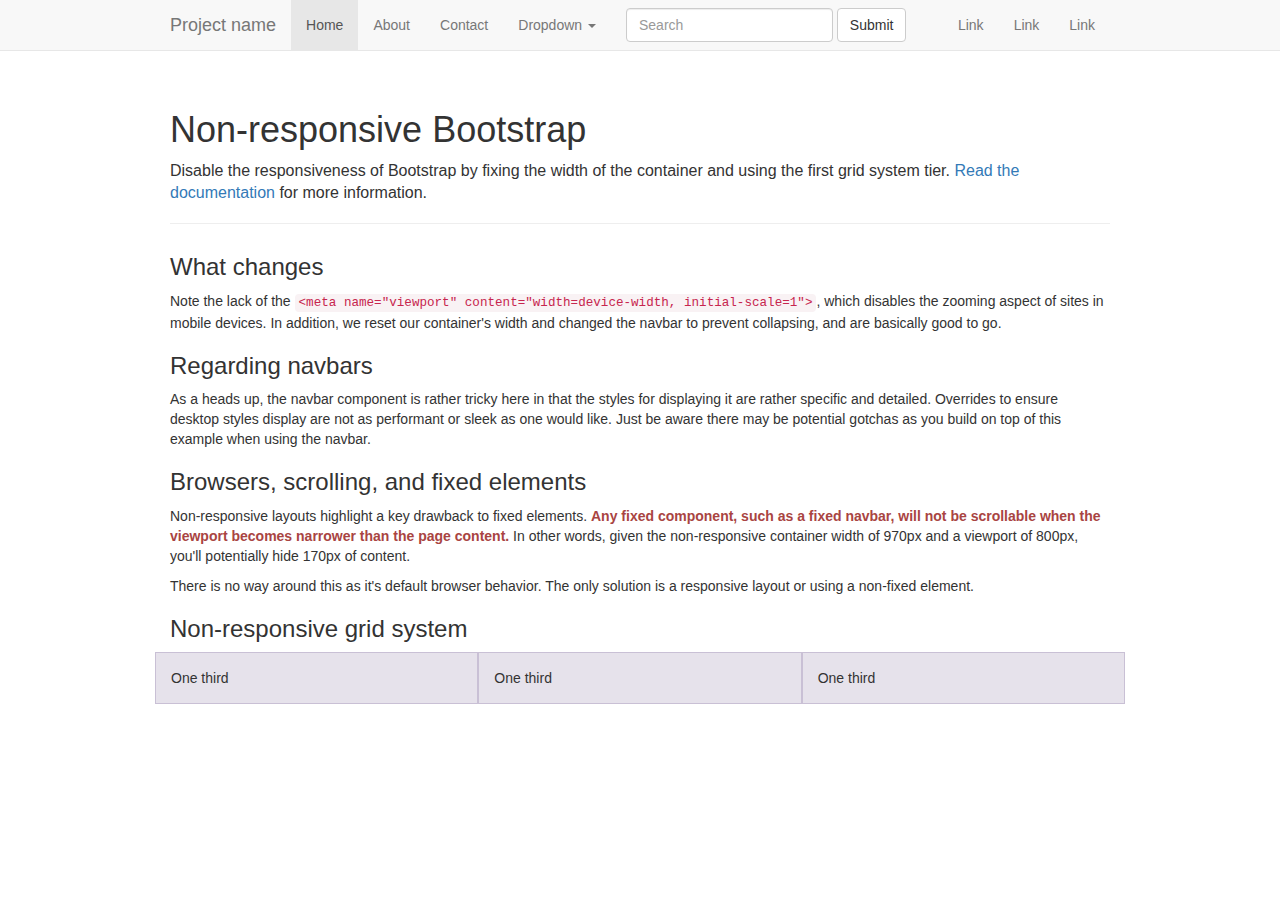
<file: bootstrap/docs/examples/non-responsive/index.html>
<!DOCTYPE html>
<html lang="en">
  <head>
    <meta charset="utf-8">
    <meta http-equiv="X-UA-Compatible" content="IE=edge">
    <!-- The above 2 meta tags *must* come first in the head; any other head content must come *after* these tags -->
    <meta name="description" content="">
    <meta name="author" content="">

    <!-- Note there is no responsive meta tag here -->

    <link rel="icon" href="../../favicon.ico">

    <title>Non-responsive Template for Bootstrap</title>

    <!-- Bootstrap core CSS -->
    <link href="../../dist/css/bootstrap.min.css" rel="stylesheet">

    <!-- Custom styles for this template -->
    <link href="non-responsive.css" rel="stylesheet">

    <!-- Just for debugging purposes. Don't actually copy these 2 lines! -->
    <!--[if lt IE 9]><script src="../../assets/js/ie8-responsive-file-warning.js"></script><![endif]-->
    <script src="../../assets/js/ie-emulation-modes-warning.js"></script>

    <!-- HTML5 shim and Respond.js for IE8 support of HTML5 elements and media queries -->
    <!--[if lt IE 9]>
      <script src="https://oss.maxcdn.com/html5shiv/3.7.2/html5shiv.min.js"></script>
      <script src="https://oss.maxcdn.com/respond/1.4.2/respond.min.js"></script>
    <![endif]-->
  </head>

  <body>

    <!-- Fixed navbar -->
    <nav class="navbar navbar-default navbar-fixed-top">
      <div class="container">
        <div class="navbar-header">
          <!-- The mobile navbar-toggle button can be safely removed since you do not need it in a non-responsive implementation -->
          <a class="navbar-brand" href="#">Project name</a>
        </div>
        <!-- Note that the .navbar-collapse and .collapse classes have been removed from the #navbar -->
        <div id="navbar">
          <ul class="nav navbar-nav">
            <li class="active"><a href="#">Home</a></li>
            <li><a href="#about">About</a></li>
            <li><a href="#contact">Contact</a></li>
            <li class="dropdown">
              <a href="#" class="dropdown-toggle" data-toggle="dropdown" role="button" aria-haspopup="true" aria-expanded="false">Dropdown <span class="caret"></span></a>
              <ul class="dropdown-menu">
                <li><a href="#">Action</a></li>
                <li><a href="#">Another action</a></li>
                <li><a href="#">Something else here</a></li>
                <li role="separator" class="divider"></li>
                <li class="dropdown-header">Nav header</li>
                <li><a href="#">Separated link</a></li>
                <li><a href="#">One more separated link</a></li>
              </ul>
            </li>
          </ul>
          <form class="navbar-form navbar-left" role="search">
            <div class="form-group">
              <input type="text" class="form-control" placeholder="Search">
            </div>
            <button type="submit" class="btn btn-default">Submit</button>
          </form>
          <ul class="nav navbar-nav navbar-right">
            <li><a href="#">Link</a></li>
            <li><a href="#">Link</a></li>
            <li><a href="#">Link</a></li>
          </ul>
        </div><!--/.nav-collapse -->
      </div>
    </nav>

    <div class="container">

      <div class="page-header">
        <h1>Non-responsive Bootstrap</h1>
        <p class="lead">Disable the responsiveness of Bootstrap by fixing the width of the container and using the first grid system tier. <a href="http://getbootstrap.com/getting-started/#disable-responsive">Read the documentation</a> for more information.</p>
      </div>

      <h3>What changes</h3>
      <p>Note the lack of the <code>&lt;meta name="viewport" content="width=device-width, initial-scale=1"&gt;</code>, which disables the zooming aspect of sites in mobile devices. In addition, we reset our container's width and changed the navbar to prevent collapsing, and are basically good to go.</p>

      <h3>Regarding navbars</h3>
      <p>As a heads up, the navbar component is rather tricky here in that the styles for displaying it are rather specific and detailed. Overrides to ensure desktop styles display are not as performant or sleek as one would like. Just be aware there may be potential gotchas as you build on top of this example when using the navbar.</p>

      <h3>Browsers, scrolling, and fixed elements</h3>
      <p>Non-responsive layouts highlight a key drawback to fixed elements. <strong class="text-danger">Any fixed component, such as a fixed navbar, will not be scrollable when the viewport becomes narrower than the page content.</strong> In other words, given the non-responsive container width of 970px and a viewport of 800px, you'll potentially hide 170px of content.</p>
      <p>There is no way around this as it's default browser behavior. The only solution is a responsive layout or using a non-fixed element.</p>

      <h3>Non-responsive grid system</h3>
      <div class="row">
        <div class="col-xs-4">One third</div>
        <div class="col-xs-4">One third</div>
        <div class="col-xs-4">One third</div>
      </div>

    </div> <!-- /container -->


    <!-- Bootstrap core JavaScript
    ================================================== -->
    <!-- Placed at the end of the document so the pages load faster -->
    <script src="https://ajax.googleapis.com/ajax/libs/jquery/1.11.3/jquery.min.js"></script>
    <script src="../../dist/js/bootstrap.min.js"></script>
    <!-- IE10 viewport hack for Surface/desktop Windows 8 bug -->
    <script src="../../assets/js/ie10-viewport-bug-workaround.js"></script>
  </body>
</html>
</file>
<file: bootstrap/docs/examples/blog/blog.css>
/*
 * Globals
 */

body {
  font-family: Georgia, "Times New Roman", Times, serif;
  color: #555;
}

h1, .h1,
h2, .h2,
h3, .h3,
h4, .h4,
h5, .h5,
h6, .h6 {
  margin-top: 0;
  font-family: "Helvetica Neue", Helvetica, Arial, sans-serif;
  font-weight: normal;
  color: #333;
}


/*
 * Override Bootstrap's default container.
 */

@media (min-width: 1200px) {
  .container {
    width: 970px;
  }
}


/*
 * Masthead for nav
 */

.blog-masthead {
  background-color: #428bca;
  -webkit-box-shadow: inset 0 -2px 5px rgba(0,0,0,.1);
          box-shadow: inset 0 -2px 5px rgba(0,0,0,.1);
}

/* Nav links */
.blog-nav-item {
  position: relative;
  display: inline-block;
  padding: 10px;
  font-weight: 500;
  color: #cdddeb;
}
.blog-nav-item:hover,
.blog-nav-item:focus {
  color: #fff;
  text-decoration: none;
}

/* Active state gets a caret at the bottom */
.blog-nav .active {
  color: #fff;
}
.blog-nav .active:after {
  position: absolute;
  bottom: 0;
  left: 50%;
  width: 0;
  height: 0;
  margin-left: -5px;
  vertical-align: middle;
  content: " ";
  border-right: 5px solid transparent;
  border-bottom: 5px solid;
  border-left: 5px solid transparent;
}


/*
 * Blog name and description
 */

.blog-header {
  padding-top: 20px;
  padding-bottom: 20px;
}
.blog-title {
  margin-top: 30px;
  margin-bottom: 0;
  font-size: 60px;
  font-weight: normal;
}
.blog-description {
  font-size: 20px;
  color: #999;
}


/*
 * Main column and sidebar layout
 */

.blog-main {
  font-size: 18px;
  line-height: 1.5;
}

/* Sidebar modules for boxing content */
.sidebar-module {
  padding: 15px;
  margin: 0 -15px 15px;
}
.sidebar-module-inset {
  padding: 15px;
  background-color: #f5f5f5;
  border-radius: 4px;
}
.sidebar-module-inset p:last-child,
.sidebar-module-inset ul:last-child,
.sidebar-module-inset ol:last-child {
  margin-bottom: 0;
}


/* Pagination */
.pager {
  margin-bottom: 60px;
  text-align: left;
}
.pager > li > a {
  width: 140px;
  padding: 10px 20px;
  text-align: center;
  border-radius: 30px;
}


/*
 * Blog posts
 */

.blog-post {
  margin-bottom: 60px;
}
.blog-post-title {
  margin-bottom: 5px;
  font-size: 40px;
}
.blog-post-meta {
  margin-bottom: 20px;
  color: #999;
}


/*
 * Footer
 */

.blog-footer {
  padding: 40px 0;
  color: #999;
  text-align: center;
  background-color: #f9f9f9;
  border-top: 1px solid #e5e5e5;
}
.blog-footer p:last-child {
  margin-bottom: 0;
}
</file>
<file: bootstrap/docs/examples/carousel/carousel.css>
/* GLOBAL STYLES
-------------------------------------------------- */
/* Padding below the footer and lighter body text */

body {
  padding-bottom: 40px;
  color: #5a5a5a;
}


/* CUSTOMIZE THE NAVBAR
-------------------------------------------------- */

/* Special class on .container surrounding .navbar, used for positioning it into place. */
.navbar-wrapper {
  position: absolute;
  top: 0;
  right: 0;
  left: 0;
  z-index: 20;
}

/* Flip around the padding for proper display in narrow viewports */
.navbar-wrapper > .container {
  padding-right: 0;
  padding-left: 0;
}
.navbar-wrapper .navbar {
  padding-right: 15px;
  padding-left: 15px;
}
.navbar-wrapper .navbar .container {
  width: auto;
}


/* CUSTOMIZE THE CAROUSEL
-------------------------------------------------- */

/* Carousel base class */
.carousel {
  height: 500px;
  margin-bottom: 60px;
}
/* Since positioning the image, we need to help out the caption */
.carousel-caption {
  z-index: 10;
}

/* Declare heights because of positioning of img element */
.carousel .item {
  height: 500px;
  background-color: #777;
}
.carousel-inner > .item > img {
  position: absolute;
  top: 0;
  left: 0;
  min-width: 100%;
  height: 500px;
}


/* MARKETING CONTENT
-------------------------------------------------- */

/* Center align the text within the three columns below the carousel */
.marketing .col-lg-4 {
  margin-bottom: 20px;
  text-align: center;
}
.marketing h2 {
  font-weight: normal;
}
.marketing .col-lg-4 p {
  margin-right: 10px;
  margin-left: 10px;
}


/* Featurettes
------------------------- */

.featurette-divider {
  margin: 80px 0; /* Space out the Bootstrap <hr> more */
}

/* Thin out the marketing headings */
.featurette-heading {
  font-weight: 300;
  line-height: 1;
  letter-spacing: -1px;
}


/* RESPONSIVE CSS
-------------------------------------------------- */

@media (min-width: 768px) {
  /* Navbar positioning foo */
  .navbar-wrapper {
    margin-top: 20px;
  }
  .navbar-wrapper .container {
    padding-right: 15px;
    padding-left: 15px;
  }
  .navbar-wrapper .navbar {
    padding-right: 0;
    padding-left: 0;
  }

  /* The navbar becomes detached from the top, so we round the corners */
  .navbar-wrapper .navbar {
    border-radius: 4px;
  }

  /* Bump up size of carousel content */
  .carousel-caption p {
    margin-bottom: 20px;
    font-size: 21px;
    line-height: 1.4;
  }

  .featurette-heading {
    font-size: 50px;
  }
}

@media (min-width: 992px) {
  .featurette-heading {
    margin-top: 120px;
  }
}
</file>
<file: bootstrap/docs/examples/cover/cover.css>
/*
 * Globals
 */

/* Links */
a,
a:focus,
a:hover {
  color: #fff;
}

/* Custom default button */
.btn-default,
.btn-default:hover,
.btn-default:focus {
  color: #333;
  text-shadow: none; /* Prevent inheritence from `body` */
  background-color: #fff;
  border: 1px solid #fff;
}


/*
 * Base structure
 */

html,
body {
  height: 100%;
  background-color: #333;
}
body {
  color: #fff;
  text-align: center;
  text-shadow: 0 1px 3px rgba(0,0,0,.5);
}

/* Extra markup and styles for table-esque vertical and horizontal centering */
.site-wrapper {
  display: table;
  width: 100%;
  height: 100%; /* For at least Firefox */
  min-height: 100%;
  -webkit-box-shadow: inset 0 0 100px rgba(0,0,0,.5);
          box-shadow: inset 0 0 100px rgba(0,0,0,.5);
}
.site-wrapper-inner {
  display: table-cell;
  vertical-align: top;
}
.cover-container {
  margin-right: auto;
  margin-left: auto;
}

/* Padding for spacing */
.inner {
  padding: 30px;
}


/*
 * Header
 */
.masthead-brand {
  margin-top: 10px;
  margin-bottom: 10px;
}

.masthead-nav > li {
  display: inline-block;
}
.masthead-nav > li + li {
  margin-left: 20px;
}
.masthead-nav > li > a {
  padding-right: 0;
  padding-left: 0;
  font-size: 16px;
  font-weight: bold;
  color: #fff; /* IE8 proofing */
  color: rgba(255,255,255,.75);
  border-bottom: 2px solid transparent;
}
.masthead-nav > li > a:hover,
.masthead-nav > li > a:focus {
  background-color: transparent;
  border-bottom-color: #a9a9a9;
  border-bottom-color: rgba(255,255,255,.25);
}
.masthead-nav > .active > a,
.masthead-nav > .active > a:hover,
.masthead-nav > .active > a:focus {
  color: #fff;
  border-bottom-color: #fff;
}

@media (min-width: 768px) {
  .masthead-brand {
    float: left;
  }
  .masthead-nav {
    float: right;
  }
}


/*
 * Cover
 */

.cover {
  padding: 0 20px;
}
.cover .btn-lg {
  padding: 10px 20px;
  font-weight: bold;
}


/*
 * Footer
 */

.mastfoot {
  color: #999; /* IE8 proofing */
  color: rgba(255,255,255,.5);
}


/*
 * Affix and center
 */

@media (min-width: 768px) {
  /* Pull out the header and footer */
  .masthead {
    position: fixed;
    top: 0;
  }
  .mastfoot {
    position: fixed;
    bottom: 0;
  }
  /* Start the vertical centering */
  .site-wrapper-inner {
    vertical-align: middle;
  }
  /* Handle the widths */
  .masthead,
  .mastfoot,
  .cover-container {
    width: 100%; /* Must be percentage or pixels for horizontal alignment */
  }
}

@media (min-width: 992px) {
  .masthead,
  .mastfoot,
  .cover-container {
    width: 700px;
  }
}
</file>
<file: bootstrap/docs/examples/dashboard/dashboard.css>
/*
 * Base structure
 */

/* Move down content because we have a fixed navbar that is 50px tall */
body {
  padding-top: 50px;
}


/*
 * Global add-ons
 */

.sub-header {
  padding-bottom: 10px;
  border-bottom: 1px solid #eee;
}

/*
 * Top navigation
 * Hide default border to remove 1px line.
 */
.navbar-fixed-top {
  border: 0;
}

/*
 * Sidebar
 */

/* Hide for mobile, show later */
.sidebar {
  display: none;
}
@media (min-width: 768px) {
  .sidebar {
    position: fixed;
    top: 51px;
    bottom: 0;
    left: 0;
    z-index: 1000;
    display: block;
    padding: 20px;
    overflow-x: hidden;
    overflow-y: auto; /* Scrollable contents if viewport is shorter than content. */
    background-color: #f5f5f5;
    border-right: 1px solid #eee;
  }
}

/* Sidebar navigation */
.nav-sidebar {
  margin-right: -21px; /* 20px padding + 1px border */
  margin-bottom: 20px;
  margin-left: -20px;
}
.nav-sidebar > li > a {
  padding-right: 20px;
  padding-left: 20px;
}
.nav-sidebar > .active > a,
.nav-sidebar > .active > a:hover,
.nav-sidebar > .active > a:focus {
  color: #fff;
  background-color: #428bca;
}


/*
 * Main content
 */

.main {
  padding: 20px;
}
@media (min-width: 768px) {
  .main {
    padding-right: 40px;
    padding-left: 40px;
  }
}
.main .page-header {
  margin-top: 0;
}


/*
 * Placeholder dashboard ideas
 */

.placeholders {
  margin-bottom: 30px;
  text-align: center;
}
.placeholders h4 {
  margin-bottom: 0;
}
.placeholder {
  margin-bottom: 20px;
}
.placeholder img {
  display: inline-block;
  border-radius: 50%;
}
</file>
<file: bootstrap/docs/examples/grid/grid.css>
h4 {
  margin-top: 25px;
}
.row {
  margin-bottom: 20px;
}
.row .row {
  margin-top: 10px;
  margin-bottom: 0;
}
[class*="col-"] {
  padding-top: 15px;
  padding-bottom: 15px;
  background-color: #eee;
  background-color: rgba(86,61,124,.15);
  border: 1px solid #ddd;
  border: 1px solid rgba(86,61,124,.2);
}

hr {
  margin-top: 40px;
  margin-bottom: 40px;
}
</file>
<file: bootstrap/docs/examples/jumbotron-narrow/jumbotron-narrow.css>
/* Space out content a bit */
body {
  padding-top: 20px;
  padding-bottom: 20px;
}

/* Everything but the jumbotron gets side spacing for mobile first views */
.header,
.marketing,
.footer {
  padding-right: 15px;
  padding-left: 15px;
}

/* Custom page header */
.header {
  padding-bottom: 20px;
  border-bottom: 1px solid #e5e5e5;
}
/* Make the masthead heading the same height as the navigation */
.header h3 {
  margin-top: 0;
  margin-bottom: 0;
  line-height: 40px;
}

/* Custom page footer */
.footer {
  padding-top: 19px;
  color: #777;
  border-top: 1px solid #e5e5e5;
}

/* Customize container */
@media (min-width: 768px) {
  .container {
    max-width: 730px;
  }
}
.container-narrow > hr {
  margin: 30px 0;
}

/* Main marketing message and sign up button */
.jumbotron {
  text-align: center;
  border-bottom: 1px solid #e5e5e5;
}
.jumbotron .btn {
  padding: 14px 24px;
  font-size: 21px;
}

/* Supporting marketing content */
.marketing {
  margin: 40px 0;
}
.marketing p + h4 {
  margin-top: 28px;
}

/* Responsive: Portrait tablets and up */
@media screen and (min-width: 768px) {
  /* Remove the padding we set earlier */
  .header,
  .marketing,
  .footer {
    padding-right: 0;
    padding-left: 0;
  }
  /* Space out the masthead */
  .header {
    margin-bottom: 30px;
  }
  /* Remove the bottom border on the jumbotron for visual effect */
  .jumbotron {
    border-bottom: 0;
  }
}
</file>
<file: bootstrap/docs/examples/jumbotron/jumbotron.css>
/* Move down content because we have a fixed navbar that is 50px tall */
body {
  padding-top: 50px;
  padding-bottom: 20px;
}
</file>
<file: bootstrap/docs/examples/justified-nav/justified-nav.css>
body {
  padding-top: 20px;
}

.footer {
  padding-top: 40px;
  padding-bottom: 40px;
  margin-top: 40px;
  border-top: 1px solid #eee;
}

/* Main marketing message and sign up button */
.jumbotron {
  text-align: center;
  background-color: transparent;
}
.jumbotron .btn {
  padding: 14px 24px;
  font-size: 21px;
}

/* Customize the nav-justified links to be fill the entire space of the .navbar */

.nav-justified {
  background-color: #eee;
  border: 1px solid #ccc;
  border-radius: 5px;
}
.nav-justified > li > a {
  padding-top: 15px;
  padding-bottom: 15px;
  margin-bottom: 0;
  font-weight: bold;
  color: #777;
  text-align: center;
  background-color: #e5e5e5; /* Old browsers */
  background-image: -webkit-gradient(linear, left top, left bottom, from(#f5f5f5), to(#e5e5e5));
  background-image: -webkit-linear-gradient(top, #f5f5f5 0%, #e5e5e5 100%);
  background-image:      -o-linear-gradient(top, #f5f5f5 0%, #e5e5e5 100%);
  background-image:         linear-gradient(to bottom, #f5f5f5 0%,#e5e5e5 100%);
  filter: progid:DXImageTransform.Microsoft.gradient( startColorstr='#f5f5f5', endColorstr='#e5e5e5',GradientType=0 ); /* IE6-9 */
  background-repeat: repeat-x; /* Repeat the gradient */
  border-bottom: 1px solid #d5d5d5;
}
.nav-justified > .active > a,
.nav-justified > .active > a:hover,
.nav-justified > .active > a:focus {
  background-color: #ddd;
  background-image: none;
  -webkit-box-shadow: inset 0 3px 7px rgba(0,0,0,.15);
          box-shadow: inset 0 3px 7px rgba(0,0,0,.15);
}
.nav-justified > li:first-child > a {
  border-radius: 5px 5px 0 0;
}
.nav-justified > li:last-child > a {
  border-bottom: 0;
  border-radius: 0 0 5px 5px;
}

@media (min-width: 768px) {
  .nav-justified {
    max-height: 52px;
  }
  .nav-justified > li > a {
    border-right: 1px solid #d5d5d5;
    border-left: 1px solid #fff;
  }
  .nav-justified > li:first-child > a {
    border-left: 0;
    border-radius: 5px 0 0 5px;
  }
  .nav-justified > li:last-child > a {
    border-right: 0;
    border-radius: 0 5px 5px 0;
  }
}

/* Responsive: Portrait tablets and up */
@media screen and (min-width: 768px) {
  /* Remove the padding we set earlier */
  .masthead,
  .marketing,
  .footer {
    padding-right: 0;
    padding-left: 0;
  }
}
</file>
<file: bootstrap/docs/examples/navbar-fixed-top/navbar-fixed-top.css>
body {
  min-height: 2000px;
  padding-top: 70px;
}
</file>
<file: bootstrap/docs/examples/navbar-static-top/navbar-static-top.css>
body {
  min-height: 2000px;
}

.navbar-static-top {
  margin-bottom: 19px;
}
</file>
<file: bootstrap/docs/examples/navbar/navbar.css>
body {
  padding-top: 20px;
  padding-bottom: 20px;
}

.navbar {
  margin-bottom: 20px;
}
</file>
<file: bootstrap/docs/examples/non-responsive/non-responsive.css>
/* Template-specific stuff
 *
 * Customizations just for the template; these are not necessary for anything
 * with disabling the responsiveness.
 */

/* Account for fixed navbar */
body {
  padding-top: 70px;
  padding-bottom: 30px;
}

body,
.navbar-fixed-top,
.navbar-fixed-bottom {
  min-width: 970px;
}

/* Don't let the lead text change font-size. */
.lead {
  font-size: 16px;
}

/* Finesse the page header spacing */
.page-header {
  margin-bottom: 30px;
}
.page-header .lead {
  margin-bottom: 10px;
}


/* Non-responsive overrides
 *
 * Utilize the following CSS to disable the responsive-ness of the container,
 * grid system, and navbar.
 */

/* Reset the container */
.container {
  width: 970px;
  max-width: none !important;
}

/* Demonstrate the grids */
.col-xs-4 {
  padding-top: 15px;
  padding-bottom: 15px;
  background-color: #eee;
  background-color: rgba(86,61,124,.15);
  border: 1px solid #ddd;
  border: 1px solid rgba(86,61,124,.2);
}

.container .navbar-header,
.container .navbar-collapse {
  margin-right: 0;
  margin-left: 0;
}

/* Always float the navbar header */
.navbar-header {
  float: left;
}

/* Undo the collapsing navbar */
.navbar-collapse {
  display: block !important;
  height: auto !important;
  padding-bottom: 0;
  overflow: visible !important;
  visibility: visible !important;
}

.navbar-toggle {
  display: none;
}
.navbar-collapse {
  border-top: 0;
}

.navbar-brand {
  margin-left: -15px;
}

/* Always apply the floated nav */
.navbar-nav {
  float: left;
  margin: 0;
}
.navbar-nav > li {
  float: left;
}
.navbar-nav > li > a {
  padding: 15px;
}

/* Redeclare since we override the float above */
.navbar-nav.navbar-right {
  float: right;
}

/* Undo custom dropdowns */
.navbar .navbar-nav .open .dropdown-menu {
  position: absolute;
  float: left;
  background-color: #fff;
  border: 1px solid #ccc;
  border: 1px solid rgba(0, 0, 0, .15);
  border-width: 0 1px 1px;
  border-radius: 0 0 4px 4px;
  -webkit-box-shadow: 0 6px 12px rgba(0, 0, 0, .175);
          box-shadow: 0 6px 12px rgba(0, 0, 0, .175);
}
.navbar-default .navbar-nav .open .dropdown-menu > li > a {
  color: #333;
}
.navbar .navbar-nav .open .dropdown-menu > li > a:hover,
.navbar .navbar-nav .open .dropdown-menu > li > a:focus,
.navbar .navbar-nav .open .dropdown-menu > .active > a,
.navbar .navbar-nav .open .dropdown-menu > .active > a:hover,
.navbar .navbar-nav .open .dropdown-menu > .active > a:focus {
  color: #fff !important;
  background-color: #428bca !important;
}
.navbar .navbar-nav .open .dropdown-menu > .disabled > a,
.navbar .navbar-nav .open .dropdown-menu > .disabled > a:hover,
.navbar .navbar-nav .open .dropdown-menu > .disabled > a:focus {
  color: #999 !important;
  background-color: transparent !important;
}

/* Undo form expansion */
.navbar-form {
  float: left;
  width: auto;
  padding-top: 0;
  padding-bottom: 0;
  margin-right: 0;
  margin-left: 0;
  border: 0;
  -webkit-box-shadow: none;
          box-shadow: none;
}

/* Copy-pasted from forms.less since we mixin the .form-inline styles. */
.navbar-form .form-group {
  display: inline-block;
  margin-bottom: 0;
  vertical-align: middle;
}

.navbar-form .form-control {
  display: inline-block;
  width: auto;
  vertical-align: middle;
}

.navbar-form .form-control-static {
  display: inline-block;
}

.navbar-form .input-group {
  display: inline-table;
  vertical-align: middle;
}

.navbar-form .input-group .input-group-addon,
.navbar-form .input-group .input-group-btn,
.navbar-form .input-group .form-control {
  width: auto;
}

.navbar-form .input-group > .form-control {
  width: 100%;
}

.navbar-form .control-label {
  margin-bottom: 0;
  vertical-align: middle;
}

.navbar-form .radio,
.navbar-form .checkbox {
  display: inline-block;
  margin-top: 0;
  margin-bottom: 0;
  vertical-align: middle;
}

.navbar-form .radio label,
.navbar-form .checkbox label {
  padding-left: 0;
}

.navbar-form .radio input[type="radio"],
.navbar-form .checkbox input[type="checkbox"] {
  position: relative;
  margin-left: 0;
}

.navbar-form .has-feedback .form-control-feedback {
  top: 0;
}

/* Undo inline form compaction on small screens */
.form-inline .form-group {
  display: inline-block;
  margin-bottom: 0;
  vertical-align: middle;
}

.form-inline .form-control {
  display: inline-block;
  width: auto;
  vertical-align: middle;
}

.form-inline .form-control-static {
  display: inline-block;
}

.form-inline .input-group {
  display: inline-table;
  vertical-align: middle;
}
.form-inline .input-group .input-group-addon,
.form-inline .input-group .input-group-btn,
.form-inline .input-group .form-control {
  width: auto;
}

.form-inline .input-group > .form-control {
  width: 100%;
}

.form-inline .control-label {
  margin-bottom: 0;
  vertical-align: middle;
}

.form-inline .radio,
.form-inline .checkbox {
  display: inline-block;
  margin-top: 0;
  margin-bottom: 0;
  vertical-align: middle;
}
.form-inline .radio label,
.form-inline .checkbox label {
  padding-left: 0;
}

.form-inline .radio input[type="radio"],
.form-inline .checkbox input[type="checkbox"] {
  position: relative;
  margin-left: 0;
}

.form-inline .has-feedback .form-control-feedback {
  top: 0;
}
</file>
<file: bootstrap/js/tests/vendor/qunit.css>
/*!
 * QUnit 1.17.1
 * http://qunitjs.com/
 *
 * Copyright jQuery Foundation and other contributors
 * Released under the MIT license
 * http://jquery.org/license
 *
 * Date: 2015-01-20T19:39Z
 */

/** Font Family and Sizes */

#qunit-tests, #qunit-header, #qunit-banner, #qunit-testrunner-toolbar, #qunit-userAgent, #qunit-testresult {
	font-family: "Helvetica Neue Light", "HelveticaNeue-Light", "Helvetica Neue", Calibri, Helvetica, Arial, sans-serif;
}

#qunit-testrunner-toolbar, #qunit-userAgent, #qunit-testresult, #qunit-tests li { font-size: small; }
#qunit-tests { font-size: smaller; }


/** Resets */

#qunit-tests, #qunit-header, #qunit-banner, #qunit-userAgent, #qunit-testresult, #qunit-modulefilter {
	margin: 0;
	padding: 0;
}


/** Header */

#qunit-header {
	padding: 0.5em 0 0.5em 1em;

	color: #8699A4;
	background-color: #0D3349;

	font-size: 1.5em;
	line-height: 1em;
	font-weight: 400;

	border-radius: 5px 5px 0 0;
}

#qunit-header a {
	text-decoration: none;
	color: #C2CCD1;
}

#qunit-header a:hover,
#qunit-header a:focus {
	color: #FFF;
}

#qunit-testrunner-toolbar label {
	display: inline-block;
	padding: 0 0.5em 0 0.1em;
}

#qunit-banner {
	height: 5px;
}

#qunit-testrunner-toolbar {
	padding: 0.5em 1em 0.5em 1em;
	color: #5E740B;
	background-color: #EEE;
	overflow: hidden;
}

#qunit-userAgent {
	padding: 0.5em 1em 0.5em 1em;
	background-color: #2B81AF;
	color: #FFF;
	text-shadow: rgba(0, 0, 0, 0.5) 2px 2px 1px;
}

#qunit-modulefilter-container {
	float: right;
	padding: 0.2em;
}

.qunit-url-config {
	display: inline-block;
	padding: 0.1em;
}

.qunit-filter {
	display: block;
	float: right;
	margin-left: 1em;
}

/** Tests: Pass/Fail */

#qunit-tests {
	list-style-position: inside;
}

#qunit-tests li {
	padding: 0.4em 1em 0.4em 1em;
	border-bottom: 1px solid #FFF;
	list-style-position: inside;
}

#qunit-tests > li {
	display: none;
}

#qunit-tests li.running,
#qunit-tests li.pass,
#qunit-tests li.fail,
#qunit-tests li.skipped {
	display: list-item;
}

#qunit-tests.hidepass li.running,
#qunit-tests.hidepass li.pass {
	display: none;
}

#qunit-tests li strong {
	cursor: pointer;
}

#qunit-tests li.skipped strong {
	cursor: default;
}

#qunit-tests li a {
	padding: 0.5em;
	color: #C2CCD1;
	text-decoration: none;
}
#qunit-tests li a:hover,
#qunit-tests li a:focus {
	color: #000;
}

#qunit-tests li .runtime {
	float: right;
	font-size: smaller;
}

.qunit-assert-list {
	margin-top: 0.5em;
	padding: 0.5em;

	background-color: #FFF;

	border-radius: 5px;
}

.qunit-collapsed {
	display: none;
}

#qunit-tests table {
	border-collapse: collapse;
	margin-top: 0.2em;
}

#qunit-tests th {
	text-align: right;
	vertical-align: top;
	padding: 0 0.5em 0 0;
}

#qunit-tests td {
	vertical-align: top;
}

#qunit-tests pre {
	margin: 0;
	white-space: pre-wrap;
	word-wrap: break-word;
}

#qunit-tests del {
	background-color: #E0F2BE;
	color: #374E0C;
	text-decoration: none;
}

#qunit-tests ins {
	background-color: #FFCACA;
	color: #500;
	text-decoration: none;
}

/*** Test Counts */

#qunit-tests b.counts                       { color: #000; }
#qunit-tests b.passed                       { color: #5E740B; }
#qunit-tests b.failed                       { color: #710909; }

#qunit-tests li li {
	padding: 5px;
	background-color: #FFF;
	border-bottom: none;
	list-style-position: inside;
}

/*** Passing Styles */

#qunit-tests li li.pass {
	color: #3C510C;
	background-color: #FFF;
	border-left: 10px solid #C6E746;
}

#qunit-tests .pass                          { color: #528CE0; background-color: #D2E0E6; }
#qunit-tests .pass .test-name               { color: #366097; }

#qunit-tests .pass .test-actual,
#qunit-tests .pass .test-expected           { color: #999; }

#qunit-banner.qunit-pass                    { background-color: #C6E746; }

/*** Failing Styles */

#qunit-tests li li.fail {
	color: #710909;
	background-color: #FFF;
	border-left: 10px solid #EE5757;
	white-space: pre;
}

#qunit-tests > li:last-child {
	border-radius: 0 0 5px 5px;
}

#qunit-tests .fail                          { color: #000; background-color: #EE5757; }
#qunit-tests .fail .test-name,
#qunit-tests .fail .module-name             { color: #000; }

#qunit-tests .fail .test-actual             { color: #EE5757; }
#qunit-tests .fail .test-expected           { color: #008000; }

#qunit-banner.qunit-fail                    { background-color: #EE5757; }

/*** Skipped tests */

#qunit-tests .skipped {
	background-color: #EBECE9;
}

#qunit-tests .qunit-skipped-label {
	background-color: #F4FF77;
	display: inline-block;
	font-style: normal;
	color: #366097;
	line-height: 1.8em;
	padding: 0 0.5em;
	margin: -0.4em 0.4em -0.4em 0;
}

/** Result */

#qunit-testresult {
	padding: 0.5em 1em 0.5em 1em;

	color: #2B81AF;
	background-color: #D2E0E6;

	border-bottom: 1px solid #FFF;
}
#qunit-testresult .module-name {
	font-weight: 700;
}

/** Fixture */

#qunit-fixture {
	position: absolute;
	top: -10000px;
	left: -10000px;
	width: 1000px;
	height: 1000px;
}
</file>
